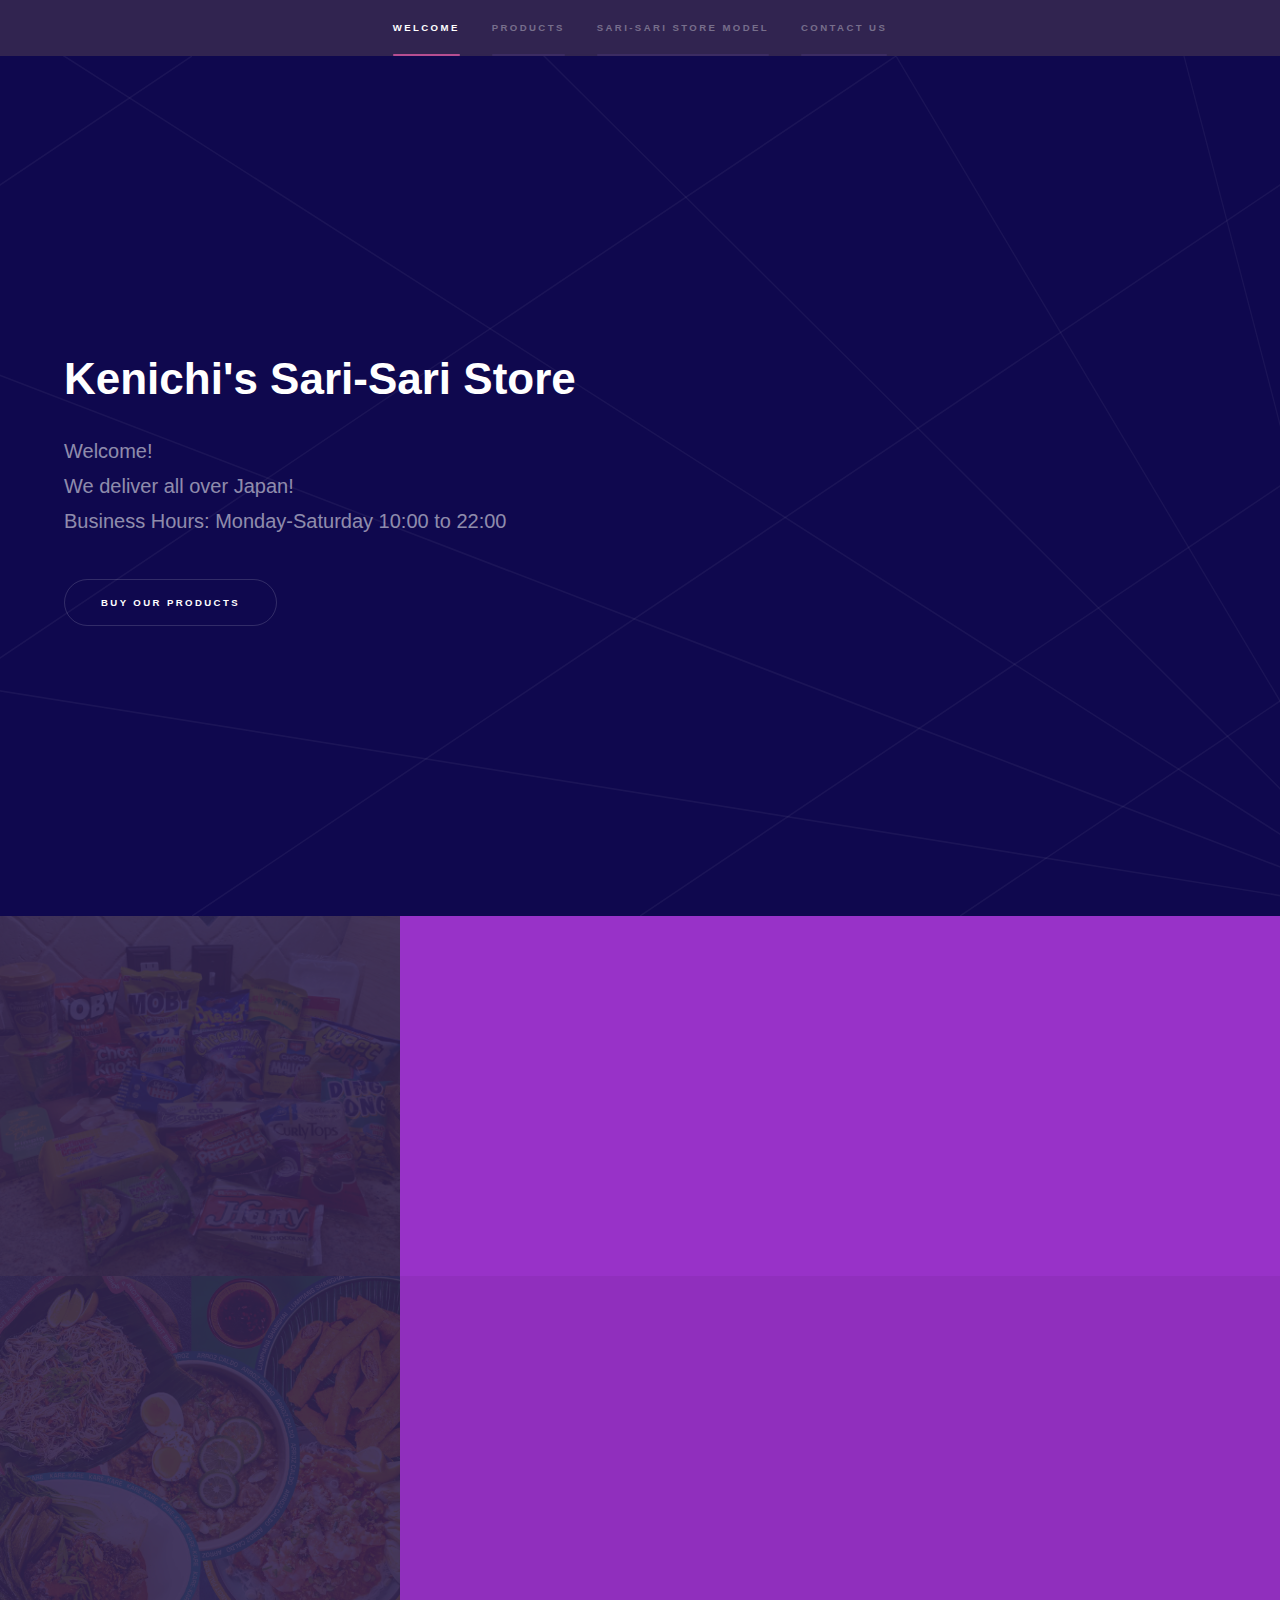
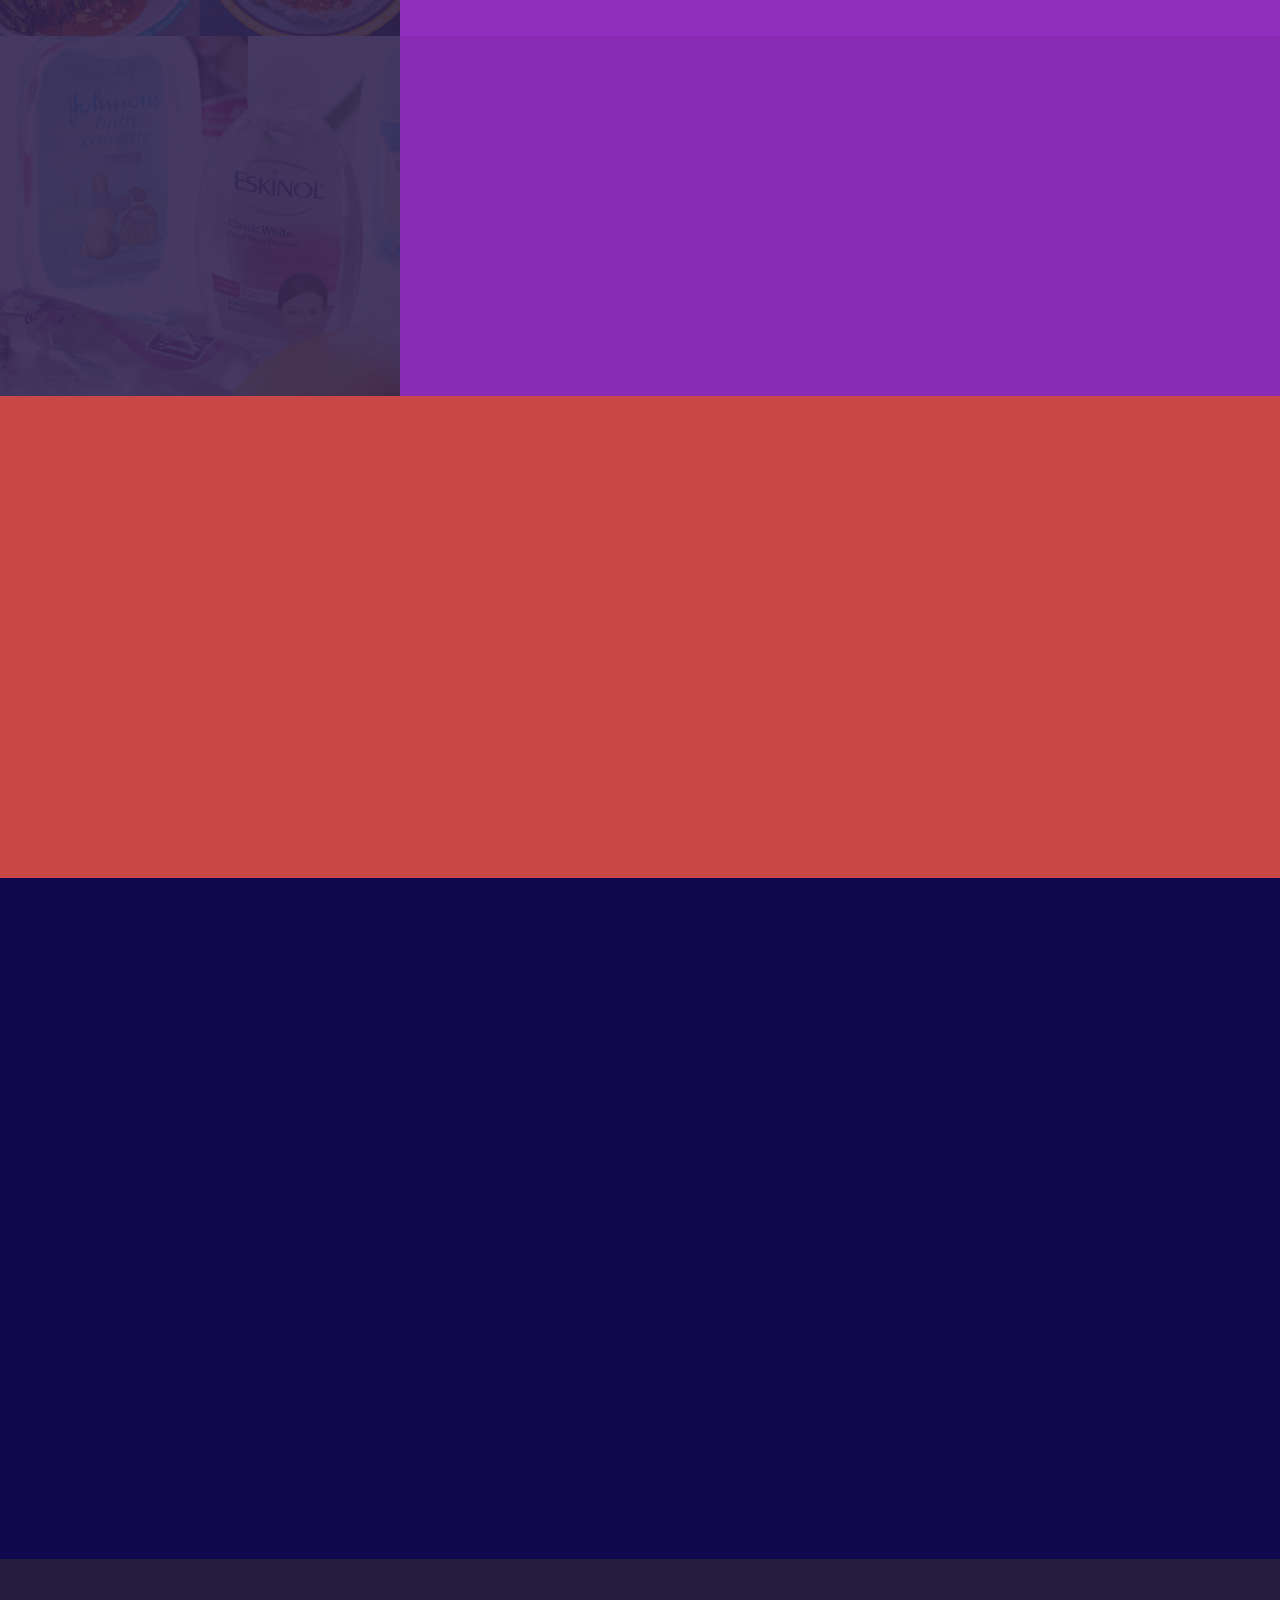
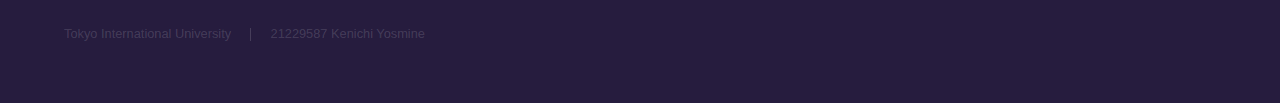
<file: index.html>
<!DOCTYPE HTML>

<html>
	<head>
		<title>Filipino Sari-Sari Store in Japan</title>
		<meta charset="utf-8" />
		<meta name="viewport" content="width=device-width, initial-scale=1, user-scalable=no" />
		<link rel="stylesheet" href="assets/css/main.css" />
		<noscript><link rel="stylesheet" href="assets/css/noscript.css" /></noscript>
	</head>
	<body class="is-preload">

		
			<section id="sidebar">
				<div class="inner">
					<nav>
						<ul>
							<li><a href="#intro">Welcome</a></li>
							<li><a href="#one">Products</a></li>
							<li><a href="#two">Sari-Sari Store Model</a></li>
							<li><a href="#three">Contact Us</a></li>
						</ul>
					</nav>
				</div>
			</section>

		
			<div id="wrapper">

				
					<section id="intro" class="wrapper style1 fullscreen fade-up">
						<div class="inner">
							<h1> Kenichi's Sari-Sari Store</h1>
							<p>Welcome! <br />
								
								We deliver all over Japan! <br /> 
								Business Hours: Monday-Saturday 10:00 to 22:00

							    </p>
							<ul class="actions">
								<li><a href="#one" class="button scrolly">Buy our Products</a></li>
							
							</ul>
						</div>
					</section>

				
					<section id="one" class="wrapper style2 spotlights">
						<section>
							<a href="#" class="image"><img src="images/snacks.jpg" alt="" data-position="center center" /></a>
							<div class="content">
								<div class="inner">
									<h2>Filipino Snacks</h2>
									<p>Temporarily out of stock.</p>
									<ul class="actions">
										<li><a href="Filipino Snacks.html" class="button">Order Now!</a></li>
									</ul>
								</div>
							</div>
						</section>
						<section>
							<a href="#" class="image"><img src="images/delicacies.jpg" alt="" data-position="top center" /></a>
							<div class="content">
								<div class="inner">
									<h2>Filipino Delicacies</h2>
									<p>Temporarily out of stock.</p>
									<ul class="actions">
										<li><a href="Filipino Delicacies.html" class="button">Order Now!</a></li>
									</ul>
								</div>
							</div>
						</section>
						<section>
							<a href="#" class="image"><img src="images/beauty.jpg" alt="" data-position="25% 25%" /></a>
							<div class="content">
								<div class="inner">
									<h2>Filipino Beauty Products</h2>
									<p>Temporarily out of stock.</p>
									<ul class="actions">
										<li><a href="Filipino Beauty Products.html" class="button">Order Now!</a></li>
									</ul>
								</div>
							</div>
						</section>
					</section>

				
					<section id="two" class="wrapper style3 fade-up">
						<div class="inner">
							<h2>History of Sari-Sari Stores</h2>
							<p><span class="image left"><img src="images/sari-sari store.jpg" alt="" /></span><p style="color:white">A sari-sari store, anglicized as neighborhood sundry store, is a convenience store found in the Philippines. The word sari-sari is Tagalog meaning "variety" or "sudry". Such stores occupy an important economic and social location in a Filipino community and are ubiquitous in neighborhoods and along streets. Sari-sari stores tend to be family-run and privately owned operating within the shopkeeper's residence. Commodities are displayed in a large screen-covered or metal-barred window in front of the shop. Candies in recycled jars, canned goods and cigarettes are displayed while cooking oil, salt and sugar are stored at the back of the shop. Prepaid mobile phone credits are provided. The sari-sari store operates with a small revolving fund, and it generally does not offer perishable goods requiring refrigeration. The few that do have refrigerators carry soft drinks, beers, and bottled water.</p>
					</section>

				
					<section id="three" class="wrapper style1 fade-up">
						<div class="inner">
							<h2>Get in touch</h2>
							<p>If you have any inquiries or requests please contact us using the contact information given below.</p>
							<div class="split style1">
								<section>
									<form method="post" action="#">
										<div class="fields">
											<div class="field half">
												<label for="name">Name</label>
												<input type="text" name="name" id="name" />
											</div>
											<div class="field half">
												<label for="email">Email</label>
												<input type="text" name="email" id="email" />
											</div>
											<div class="field">
												<label for="message">Message</label>
												<textarea name="message" id="message" rows="5"></textarea>
											</div>
										</div>
										<ul class="actions">
											<li><a href="" class="button submit">Send Message</a></li>
										</ul>
									</form>
								</section>
								<section>
									<ul class="contact">
										<li>
											<h3>Address</h3>
											<span>350-1953 Fujimi 2-2-2 <br />
											Sayama, Saitama <br />
											Japan</span>
										</li>
										<li>
											<h3>Email</h3>
											<a href="#">kenichibiz@aol.com</a>
										</li>
										<li>
											<h3>Phone</h3>
											<span>(042) 033-0000</span>
										</li>
										<li>
											<h3>Socials</h3>
											<ul class="icons">
												<li>Twitter - @KStore<br />
												Facebook - KStore<br />
												Instagram - @KStore</ii>
											</ul>
										</li>
									</ul>
								</section>
							</div>
						</div>
					</section>

			</div>
			<div id="flagWrapper">
				<div id="blue"></div>
				<div id="red"></div>
				<div id="white"></div>
				<span id="sun"></span>
				<span class="star-1"></span>
				<span class="star-2"></span>
				<span class="star-3"></span>
			  </div>
		
		<footer id="footer" class="wrapper alt">
			<div class="inner">
				<ul class="menu">
					<li>Tokyo International University</li><li>21229587 Kenichi Yosmine</a></li>
				</ul>
			</div>
		</footer>

		
			<script src="assets/js/jquery.min.js"></script>
			<script src="assets/js/jquery.scrollex.min.js"></script>
			<script src="assets/js/jquery.scrolly.min.js"></script>
			<script src="assets/js/browser.min.js"></script>
			<script src="assets/js/breakpoints.min.js"></script>
			<script src="assets/js/util.js"></script>
			<script src="assets/js/main.js"></script>

	</body>
</html>
</file>
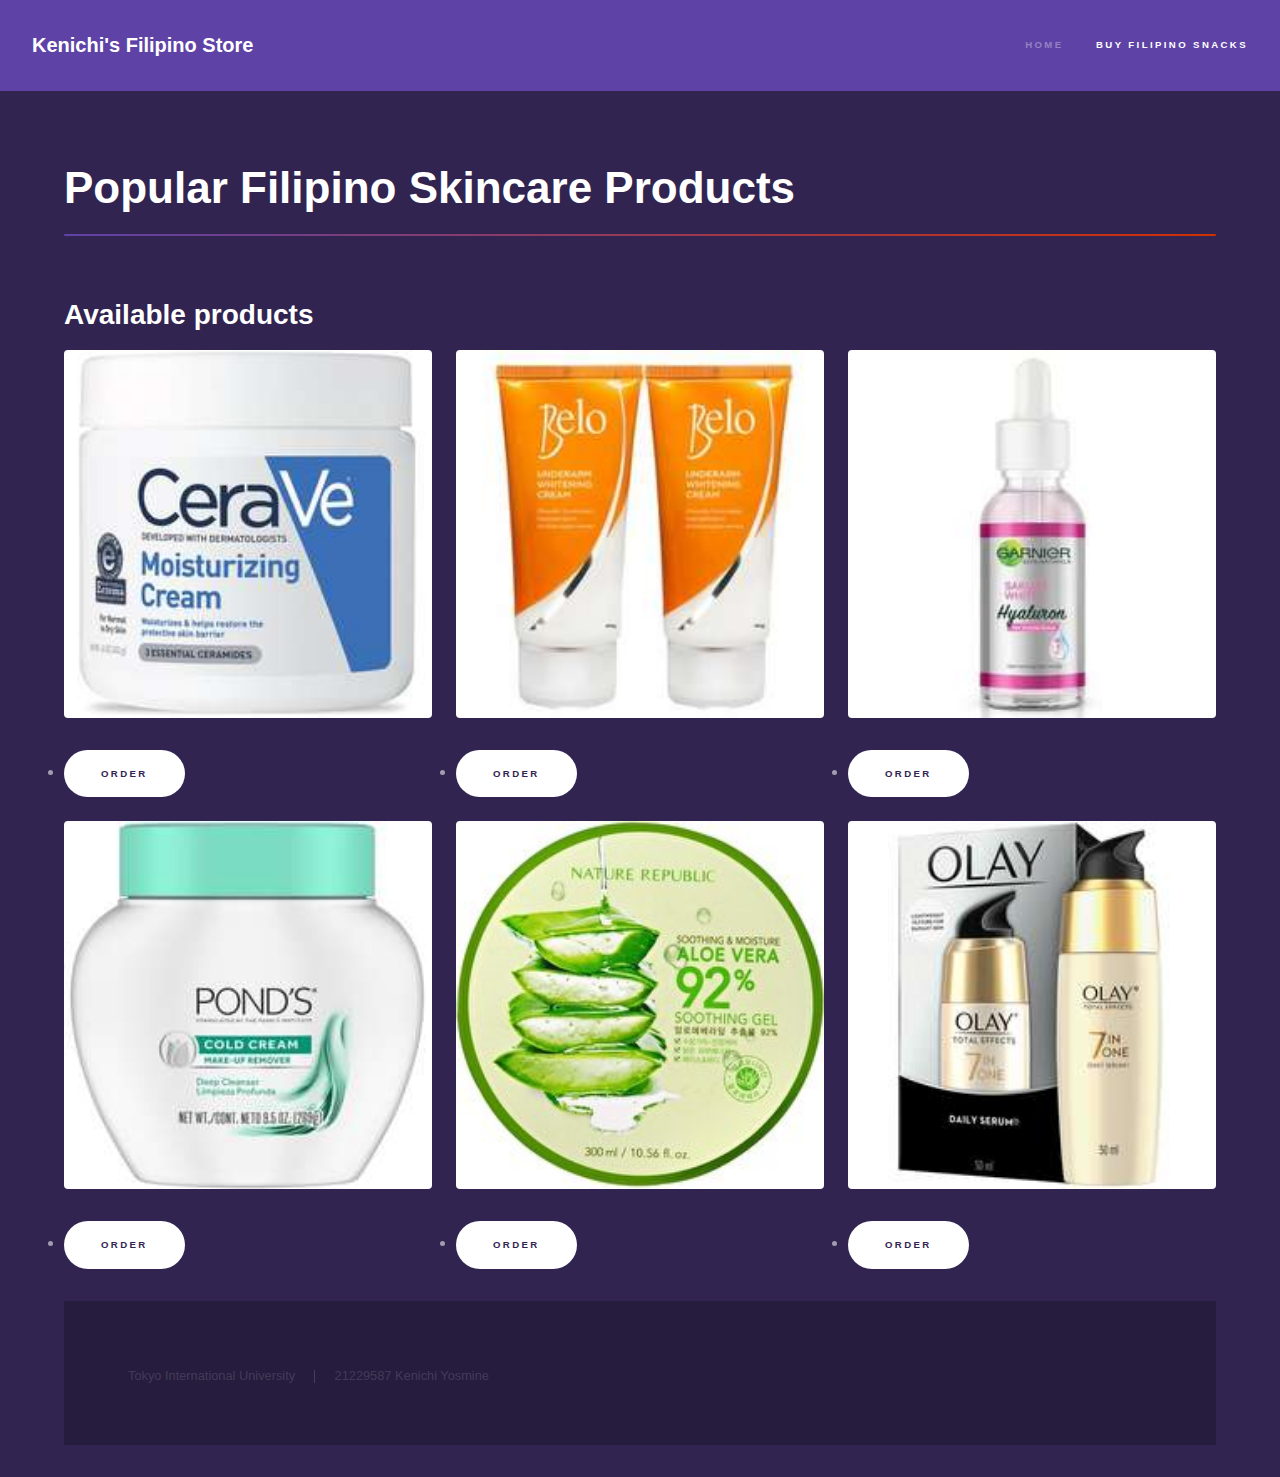
<file: Filipino Beauty Products.html>
<!DOCTYPE HTML>

<html>
	<head>
		<title>Beauty Products - Order</title>
		<meta charset="utf-8" />
		<meta name="viewport" content="width=device-width, initial-scale=1, user-scalable=no" />
		<link rel="stylesheet" href="assets/css/main.css" />
		<noscript><link rel="stylesheet" href="assets/css/noscript.css" /></noscript>
	</head>
	<body class="is-preload">

		
			<header id="header">
				<a href="index.html" class="title">Kenichi's Filipino Store</a>
				<nav>
					<ul>
						<li><a href="index.html">Home</a></li>
						<li><a href="Filipino Snacks.html" class="active">Buy Filipino Snacks</a></li>
						
					</ul>
				</nav>
			</header>

		
			<div id="wrapper">

				
					<section id="main" class="wrapper">
						<div class="inner">
							<h1 class="major">Popular Filipino Skincare Products</h1>
							

			
			<section>
				<h2>Available products</h2>
				
				<div class="box alt">
					<div class="row gtr-uniform">
					
						<div class="col-4"><span class="image fit"><img src="images/skincare1.jpg" alt="" /></span><li>
							<a href="Error.html" class="button primary">Order</a></li></div>
						
						<div class="col-4"><span class="image fit"><img src="images/skincare2.jpg" alt="" /></span><li>
							<a href="Error.html" class="button primary">Order</a></li></div>
						
						<div class="col-4"><span class="image fit"><img src="images/skincare3.jpg" alt="" /></span><li>
							<a href="Error.html" class="button primary">Order</a></li></div>
					
					
						<div class="col-4"><span class="image fit"><img src="images/skincare4.jpg" alt="" /></span>
							<li><ii>
							<a href="Error.html" class="button primary">Order</a></li></div>
						
					
						<div class="col-4"><span class="image fit"><img src="images/skincare5.jpg" alt="" /></span><li>
							<a href="Error.html" class="button primary">Order</a></li></div>
						
						<div class="col-4"><span class="image fit"><img src="images/skincare6.jpg" alt="" /></span><li>
							<a href="Error.html" class="button primary">Order</a></li></div>
						
						
					</div>
				</div>

		
			<footer id="footer" class="wrapper alt">
				<div class="inner">
					<ul class="menu">
						<li>Tokyo International University</li><li>21229587 Kenichi Yosmine</a></li>
					</ul>
				</div>
			</footer>

		
			<script src="assets/js/jquery.min.js"></script>
			<script src="assets/js/jquery.scrollex.min.js"></script>
			<script src="assets/js/jquery.scrolly.min.js"></script>
			<script src="assets/js/browser.min.js"></script>
			<script src="assets/js/breakpoints.min.js"></script>
			<script src="assets/js/util.js"></script>
			<script src="assets/js/main.js"></script>

	</body>
</html>
</file>
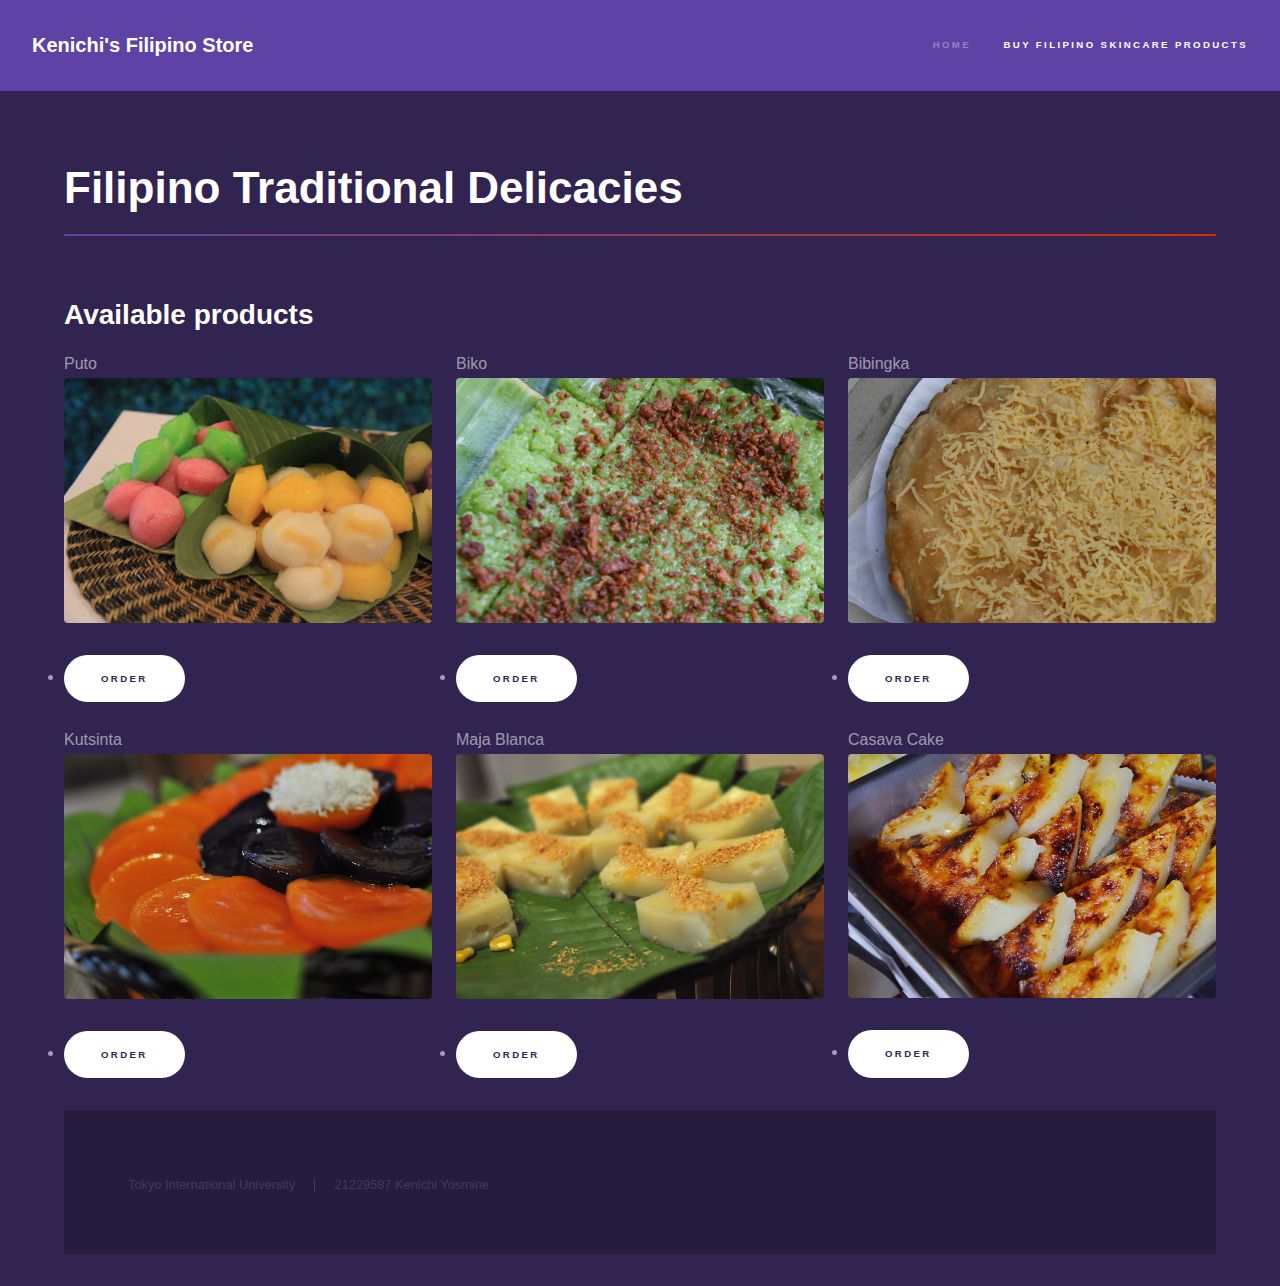
<file: Filipino Delicacies.html>
<!DOCTYPE HTML>

<html>
	<head>
		<title>Delicacies - Order</title>
		<meta charset="utf-8" />
		<meta name="viewport" content="width=device-width, initial-scale=1, user-scalable=no" />
		<link rel="stylesheet" href="assets/css/main.css" />
		<noscript><link rel="stylesheet" href="assets/css/noscript.css" /></noscript>
	</head>
	<body class="is-preload">

		
			<header id="header">
				<a href="index.html" class="title">Kenichi's Filipino Store</a>
				<nav>
					<ul>
						<li><a href="index.html">Home</a></li>
						<li><a href="Filipino Beauty Products.html" class="active">Buy Filipino Skincare Products</a></li>
						
					</ul>
				</nav>
			</header>

		
			<div id="wrapper">

				
					<section id="main" class="wrapper">
						<div class="inner">
							<h1 class="major">Filipino Traditional Delicacies</h1>
							<h2>Available products</h2>
				
				<div class="box alt">
					<div class="row gtr-uniform">
					
						<div class="col-4"><span class="image fit">
							<ii>Puto</ii><img src="images/puto.jpg" alt="" /></span><li><a href="Error.html" class="button primary">Order</a></li></div>
						
						<div class="col-4"><span class="image fit">
							<ii>Biko</ii><img src="images/biko.jpg" alt="" /></span><li><a href="Error.html" class="button primary">Order</a></li></div>
						
						<div class="col-4"><span class="image fit">
							<ii>Bibingka</ii><img src="images/bibinka.jpg" alt="" /></span><li><a href="Error.html" class="button primary">Order</a></li></div>
					
					
						<div class="col-4"><span class="image fit">
							<ii>Kutsinta</ii><img src="images/kutsinta.jpeg" alt="" /></span><li><a href="Error.html" class="button primary">Order</a></li></div>
						
					
						<div class="col-4"><span class="image fit">
							<ii>Maja Blanca</ii><img src="images/maja blanca.jpeg" alt="" /></span><li><a href="Error.html" class="button primary">Order</a></li></div>
						
						<div class="col-4"><span class="image fit">
							<ii>Casava Cake</ii><img src="images/casava cake.jpeg" alt="" /></span><li><a href="Error.html" class="button primary">Order</a></li></div>
						
						
					</div>
				</div>

		
		<footer id="footer" class="wrapper alt">
			<div class="inner">
				<ul class="menu">
					<li>Tokyo International University</li><li>21229587 Kenichi Yosmine</a></li>
				</ul>
			</div>
		</footer>

		
			<script src="assets/js/jquery.min.js"></script>
			<script src="assets/js/jquery.scrollex.min.js"></script>
			<script src="assets/js/jquery.scrolly.min.js"></script>
			<script src="assets/js/browser.min.js"></script>
			<script src="assets/js/breakpoints.min.js"></script>
			<script src="assets/js/util.js"></script>
			<script src="assets/js/main.js"></script>

	</body>
</html>
</file>
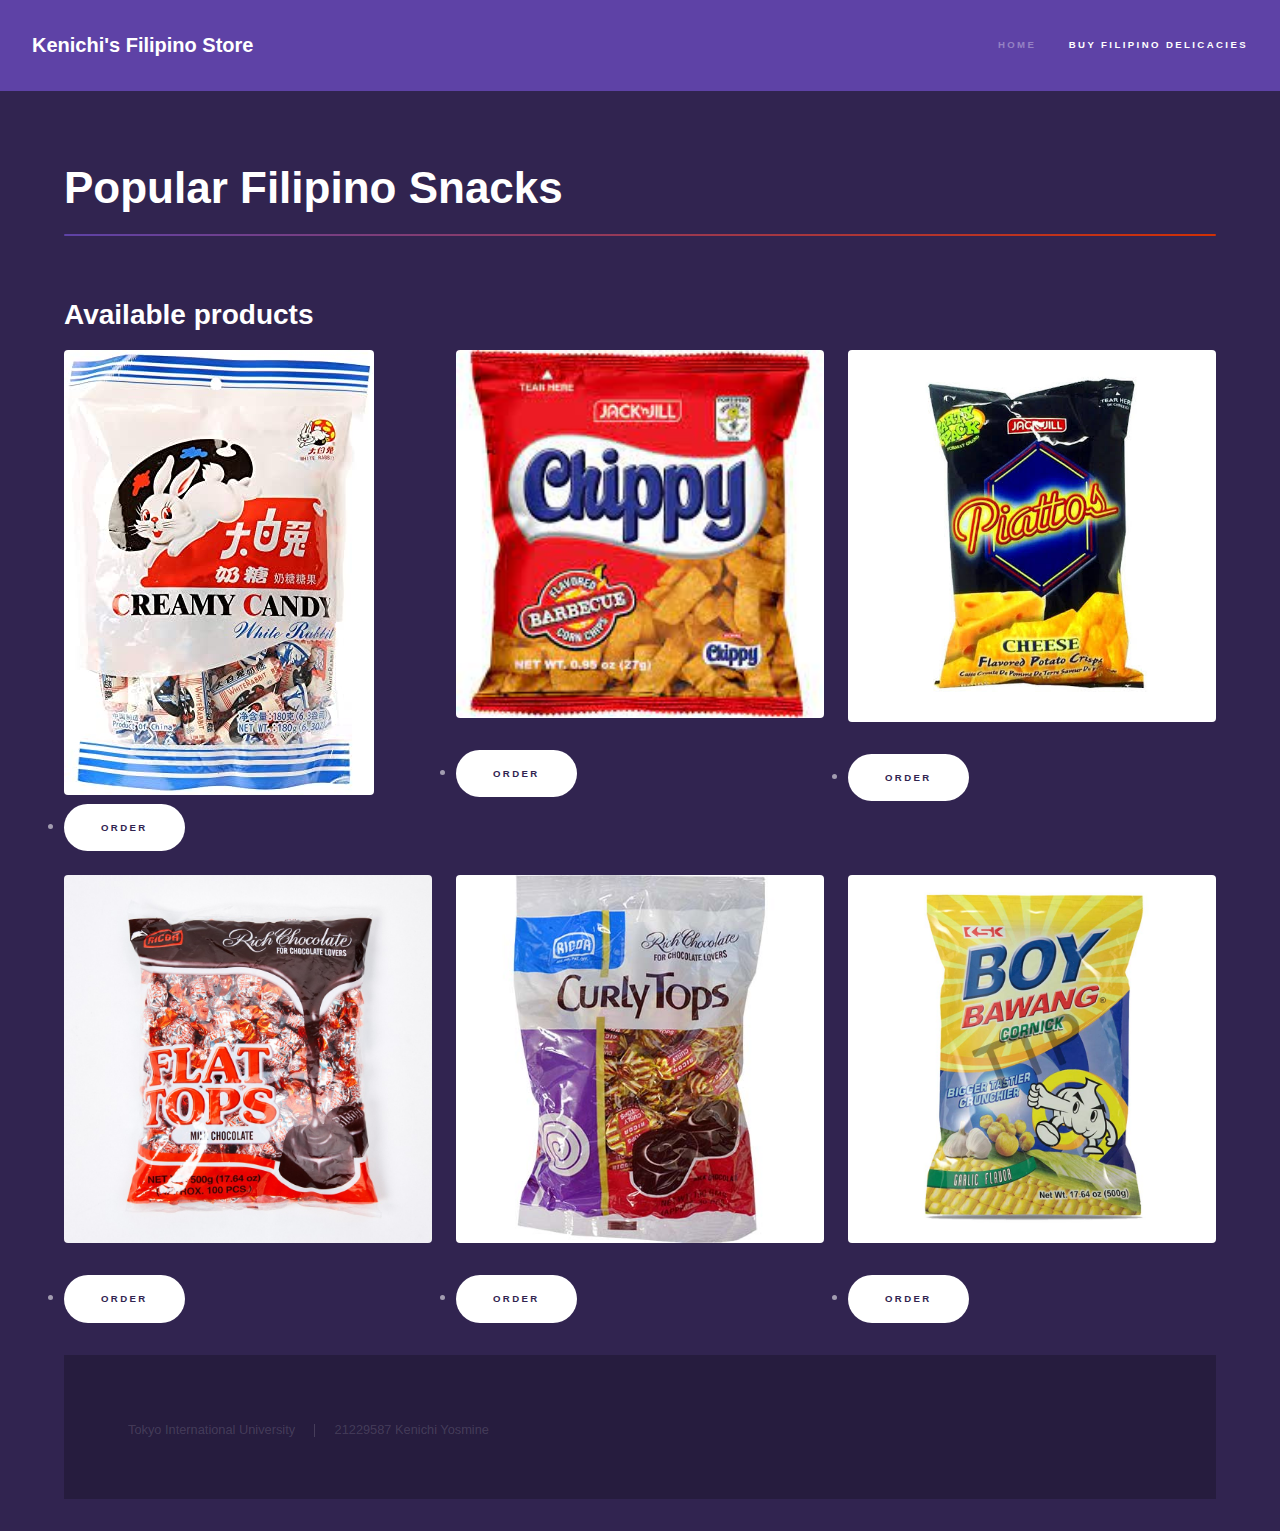
<file: Filipino Snacks.html>
<!DOCTYPE HTML>

<html>
	<head>
		<title>Filipino Snacks - Order</title>
		<meta charset="utf-8" />
		<meta name="viewport" content="width=device-width, initial-scale=1, user-scalable=no" />
		<link rel="stylesheet" href="assets/css/main.css" />
		<noscript><link rel="stylesheet" href="assets/css/noscript.css" /></noscript>
	</head>
	<body class="is-preload">

		
			<header id="header">
				<a href="index.html" class="title">Kenichi's Filipino Store</a>
				<nav>
					<ul>
						<li><a href="index.html">Home</a></li>
						<li><a href="Filipino Delicacies.html" class="active">Buy Filipino Delicacies</a></li>
						
					</ul>
				</nav>
			</header>

		
			<div id="wrapper">

				
					<section id="main" class="wrapper">
						<div class="inner">
							<h1 class="major">Popular Filipino Snacks</h1>
							

			
			<section>
				<h2>Available products</h2>
				
				<div class="box alt">
					<div class="row gtr-uniform">
					
						<div class="col-4"><span class="image user-scalable"><img src="images/white rabbit.jpg" alt="" />
						</span><li><a href="Error.html" class="button primary">Order</a></li></div>
						
						<div class="col-4"><span class="image fit"><img src="images/chippy.jpg" alt="" />
						</span><li><a href="Error.html" class="button primary">Order</a></li></div>
						
						<div class="col-4"><span class="image fit"><img src="images/piatos.jpg" alt="" />
						</span><li><a href="Error.html" class="button primary">Order</a></li></div>
					
					
						<div class="col-4"><span class="image fit"><img src="images/flat tops.jpg" alt="" />
						</span><li><a href="Error.html" class="button primary">Order</a></li></div>
						
					
						<div class="col-4"><span class="image fit"><img src="images/curlytops.jpg" alt="" />
						</span><li><a href="Error.html" class="button primary">Order</a></li></div>
						
						<div class="col-4"><span class="image fit"><img src="images/boy bawang.jpg" alt="" />
						</span><li><a href="Error.html" class="button primary">Order</a></li></div>
						
						
					</div>
				</div>

		
			<footer id="footer" class="wrapper alt">
				<div class="inner">
					<ul class="menu">
						<li>Tokyo International University</li><li>21229587 Kenichi Yosmine</a></li>
					</ul>
				</div>
			</footer>

		
			<script src="assets/js/jquery.min.js"></script>
			<script src="assets/js/jquery.scrollex.min.js"></script>
			<script src="assets/js/jquery.scrolly.min.js"></script>
			<script src="assets/js/browser.min.js"></script>
			<script src="assets/js/breakpoints.min.js"></script>
			<script src="assets/js/util.js"></script>
			<script src="assets/js/main.js"></script>

	</body>
</html>
</file>
<file: assets/css/main.css>
html, body, div, span, applet, object,
iframe, h1, h2, h3, h4, h5, h6, p, blockquote,
pre, a, abbr, acronym, address, big, cite,
code, del, dfn, em, img, ins, kbd, q, s, samp,
small, strike, strong, sub, sup, tt, var, b,
u, i, center, dl, dt, dd, ol, ul, li, fieldset,
form, label, legend, table, caption, tbody,
tfoot, thead, tr, th, td, article, aside,
canvas, details, embed, figure, figcaption,
footer, header, hgroup, menu, nav, output, ruby,
section, summary, time, mark, audio, video {
	margin: 0;
	padding: 0;
	border: 0;
	font-size: 100%;
	font: inherit;
	vertical-align: baseline;}

article, aside, details, figcaption, figure,
footer, header, hgroup, menu, nav, section {
	display: block;}

body {
	line-height: 1;
}

ol, ul {
	list-style: none;
}

blockquote, q {
	quotes: none;
}

	blockquote:before, blockquote:after, q:before, q:after {
		content: '';
		content: none;
	}

table {
	border-collapse: collapse;
	border-spacing: 0;
}

body {
	-webkit-text-size-adjust: none;
}

mark {
	background-color: transparent;
	color: inherit;
}

input::-moz-focus-inner {
	border: 0;
	padding: 0;
}

input, select, textarea {
	-moz-appearance: none;
	-webkit-appearance: none;
	-ms-appearance: none;
	appearance: none;
}

/* Basic */

	@-ms-viewport {
		width: device-width;
	}

	body {
		-ms-overflow-style: scrollbar;
	}

	@media screen and (max-width: 480px) {

		html, body {
			min-width: 320px;
		}

	}

	html {
		box-sizing: border-box;
	}

	*, *:before, *:after {
		box-sizing: inherit;
	}

	body {
		background: #312450;
	}

		body.is-preload *, body.is-preload *:before, body.is-preload *:after {
			-moz-animation: none !important;
			-webkit-animation: none !important;
			-ms-animation: none !important;
			animation: none !important;
			-moz-transition: none !important;
			-webkit-transition: none !important;
			-ms-transition: none !important;
			transition: none !important;
		}

/* Type */

	body, input, select, textarea {
		color: rgba(255, 255, 255, 0.55);
		font-family: Arial, Helvetica, sans-serif;
		font-size: 16.5pt;
		font-weight: normal;
		line-height: 1.75;
	}

		@media screen and (max-width: 1680px) {

			body, input, select, textarea {
				font-size: 13pt;
			}

		}

		@media screen and (max-width: 1280px) {

			body, input, select, textarea {
				font-size: 12pt;
			}

		}

		@media screen and (max-width: 360px) {

			body, input, select, textarea {
				font-size: 11pt;
			}

		}

	a {
		-moz-transition: color 0.2s ease, border-bottom-color 0.2s ease;
		-webkit-transition: color 0.2s ease, border-bottom-color 0.2s ease;
		-ms-transition: color 0.2s ease, border-bottom-color 0.2s ease;
		transition: color 0.2s ease, border-bottom-color 0.2s ease;
		border-bottom: dotted 1px rgba(255, 255, 255, 0.35);
		color: inherit;
		text-decoration: none;
	}

		a:hover {
			border-bottom-color: transparent;
			color: #ffffff;
		}

	strong, b {
		color: #ffffff;
		font-weight: bold;
	}

	em, i {
		font-style: italic;
	}

	p {
		margin: 0 0 2em 0;
	}

	h1, h2, h3, h4, h5, h6 {
		color: #ffffff;
		font-weight: bold;
		line-height: 1.5;
		margin: 0 0 0.5em 0;
	}

		h1 a, h2 a, h3 a, h4 a, h5 a, h6 a {
			color: inherit;
			text-decoration: none;
		}

	h1 {
		font-size: 2.75em;
	}

		h1.major {
			margin: 0 0 1.3em 0;
			position: relative;
			padding-bottom: 0.35em;
		}

			h1.major:after {
				background-image: -moz-linear-gradient(to right, #5e42a6, #f4420c);
				background-image: -webkit-linear-gradient(to right, #5e42a6, #ee7111);
				background-image: -ms-linear-gradient(to right, #5e42a6, #ea0c08);
				background-image: linear-gradient(to right, #5e42a6, #d03004);
				-moz-transition: max-width 0.2s ease;
				-webkit-transition: max-width 0.2s ease;
				-ms-transition: max-width 0.2s ease;
				transition: max-width 0.2s ease;
				border-radius: 0.2em;
				bottom: 0;
				content: '';
				height: 0.05em;
				position: absolute;
				right: 0;
				width: 100%;
			}

	h2 {
		font-size: 1.75em;
	}

	h3 {
		font-size: 1.1em;
	}

	h4 {
		font-size: 1em;
	}

	h5 {
		font-size: 0.8em;
	}

	h6 {
		font-size: 0.6em;
	}

	@media screen and (max-width: 736px) {

		h1 {
			font-size: 2em;
		}

		h2 {
			font-size: 1.25em;
		}

		h3 {
			font-size: 1em;
		}

		h4 {
			font-size: 0.8em;
		}

		h5 {
			font-size: 0.6em;
		}

		h6 {
			font-size: 0.6em;
		}

	}

	sub {
		font-size: 0.8em;
		position: relative;
		top: 0.5em;
	}

	sup {
		font-size: 0.8em;
		position: relative;
		top: -0.5em;
	}

	blockquote {
		border-left: solid 4px rgba(255, 255, 255, 0.15);
		font-style: italic;
		margin: 0 0 2em 0;
		padding: 0.5em 0 0.5em 2em;
	}

	code {
		background: rgba(255, 255, 255, 0.05);
		border-radius: 0.25em;
		border: solid 1px rgba(255, 255, 255, 0.15);
		font-family: "Courier New", monospace;
		font-size: 0.9em;
		margin: 0 0.25em;
		padding: 0.25em 0.65em;
	}

	pre {
		-webkit-overflow-scrolling: touch;
		font-family: "Courier New", monospace;
		font-size: 0.9em;
		margin: 0 0 2em 0;
	}

		pre code {
			display: block;
			line-height: 1.75em;
			padding: 1em 1.5em;
			overflow-x: auto;
		}

	hr {
		border: 0;
		border-bottom: solid 1px rgba(255, 255, 255, 0.15);
		margin: 2em 0;
	}

		hr.major {
			margin: 3em 0;
		}

	.align-left {
		text-align: left;
	}

	.align-center {
		text-align: center;
	}

	.align-right {
		text-align: right;
	}

/* Row */

	.row {
		display: flex;
		flex-wrap: wrap;
		box-sizing: border-box;
		align-items: stretch;
	}

		.row > * {
			box-sizing: border-box;
		}

		.row.gtr-uniform > * > :last-child {
			margin-bottom: 0;
		}

		.row.aln-left {
			justify-content: flex-start;
		}

		.row.aln-center {
			justify-content: center;
		}

		.row.aln-right {
			justify-content: flex-end;
		}

		.row.aln-top {
			align-items: flex-start;
		}

		.row.aln-middle {
			align-items: center;
		}

		.row.aln-bottom {
			align-items: flex-end;
		}

		.row > .imp {
			order: -1;
		}

		.row > .col-1 {
			width: 8.33333%;
		}

		.row > .off-1 {
			margin-left: 8.33333%;
		}

		.row > .col-2 {
			width: 16.66667%;
		}

		.row > .off-2 {
			margin-left: 16.66667%;
		}

		.row > .col-3 {
			width: 25%;
		}

		.row > .off-3 {
			margin-left: 25%;
		}

		.row > .col-4 {
			width: 33.33333%;
		}

		.row > .off-4 {
			margin-left: 33.33333%;
		}

		.row > .col-5 {
			width: 41.66667%;
		}

		.row > .off-5 {
			margin-left: 41.66667%;
		}

		.row > .col-6 {
			width: 50%;
		}

		.row > .off-6 {
			margin-left: 50%;
		}

		.row > .col-7 {
			width: 58.33333%;
		}

		.row > .off-7 {
			margin-left: 58.33333%;
		}

		.row > .col-8 {
			width: 66.66667%;
		}

		.row > .off-8 {
			margin-left: 66.66667%;
		}

		.row > .col-9 {
			width: 75%;
		}

		.row > .off-9 {
			margin-left: 75%;
		}

		.row > .col-10 {
			width: 83.33333%;
		}

		.row > .off-10 {
			margin-left: 83.33333%;
		}

		.row > .col-11 {
			width: 91.66667%;
		}

		.row > .off-11 {
			margin-left: 91.66667%;
		}

		.row > .col-12 {
			width: 100%;
		}

		.row > .off-12 {
			margin-left: 100%;
		}

		.row.gtr-0 {
			margin-top: 0;
			margin-left: 0em;
		}

			.row.gtr-0 > * {
				padding: 0 0 0 0em;
			}

			.row.gtr-0.gtr-uniform {
				margin-top: 0em;
			}

				.row.gtr-0.gtr-uniform > * {
					padding-top: 0em;
				}

		.row.gtr-25 {
			margin-top: 0;
			margin-left: -0.375em;
		}

			.row.gtr-25 > * {
				padding: 0 0 0 0.375em;
			}

			.row.gtr-25.gtr-uniform {
				margin-top: -0.375em;
			}

				.row.gtr-25.gtr-uniform > * {
					padding-top: 0.375em;
				}

		.row.gtr-50 {
			margin-top: 0;
			margin-left: -0.75em;
		}

			.row.gtr-50 > * {
				padding: 0 0 0 0.75em;
			}

			.row.gtr-50.gtr-uniform {
				margin-top: -0.75em;
			}

				.row.gtr-50.gtr-uniform > * {
					padding-top: 0.75em;
				}

		.row {
			margin-top: 0;
			margin-left: -1.5em;
		}

			.row > * {
				padding: 0 0 0 1.5em;
			}

			.row.gtr-uniform {
				margin-top: -1.5em;
			}

				.row.gtr-uniform > * {
					padding-top: 1.5em;
				}

		.row.gtr-150 {
			margin-top: 0;
			margin-left: -2.25em;
		}

			.row.gtr-150 > * {
				padding: 0 0 0 2.25em;
			}

			.row.gtr-150.gtr-uniform {
				margin-top: -2.25em;
			}

				.row.gtr-150.gtr-uniform > * {
					padding-top: 2.25em;
				}

		.row.gtr-200 {
			margin-top: 0;
			margin-left: -3em;
		}

			.row.gtr-200 > * {
				padding: 0 0 0 3em;
			}

			.row.gtr-200.gtr-uniform {
				margin-top: -3em;
			}

				.row.gtr-200.gtr-uniform > * {
					padding-top: 3em;
				}

		@media screen and (max-width: 1680px) {

			.row {
				display: flex;
				flex-wrap: wrap;
				box-sizing: border-box;
				align-items: stretch;
			}

				.row > * {
					box-sizing: border-box;
				}

				.row.gtr-uniform > * > :last-child {
					margin-bottom: 0;
				}

				.row.aln-left {
					justify-content: flex-start;
				}

				.row.aln-center {
					justify-content: center;
				}

				.row.aln-right {
					justify-content: flex-end;
				}

				.row.aln-top {
					align-items: flex-start;
				}

				.row.aln-middle {
					align-items: center;
				}

				.row.aln-bottom {
					align-items: flex-end;
				}

				.row > .imp-xlarge {
					order: -1;
				}

				.row > .col-1-xlarge {
					width: 8.33333%;
				}

				.row > .off-1-xlarge {
					margin-left: 8.33333%;
				}

				.row > .col-2-xlarge {
					width: 16.66667%;
				}

				.row > .off-2-xlarge {
					margin-left: 16.66667%;
				}

				.row > .col-3-xlarge {
					width: 25%;
				}

				.row > .off-3-xlarge {
					margin-left: 25%;
				}

				.row > .col-4-xlarge {
					width: 33.33333%;
				}

				.row > .off-4-xlarge {
					margin-left: 33.33333%;
				}

				.row > .col-5-xlarge {
					width: 41.66667%;
				}

				.row > .off-5-xlarge {
					margin-left: 41.66667%;
				}

				.row > .col-6-xlarge {
					width: 50%;
				}

				.row > .off-6-xlarge {
					margin-left: 50%;
				}

				.row > .col-7-xlarge {
					width: 58.33333%;
				}

				.row > .off-7-xlarge {
					margin-left: 58.33333%;
				}

				.row > .col-8-xlarge {
					width: 66.66667%;
				}

				.row > .off-8-xlarge {
					margin-left: 66.66667%;
				}

				.row > .col-9-xlarge {
					width: 75%;
				}

				.row > .off-9-xlarge {
					margin-left: 75%;
				}

				.row > .col-10-xlarge {
					width: 83.33333%;
				}

				.row > .off-10-xlarge {
					margin-left: 83.33333%;
				}

				.row > .col-11-xlarge {
					width: 91.66667%;
				}

				.row > .off-11-xlarge {
					margin-left: 91.66667%;
				}

				.row > .col-12-xlarge {
					width: 100%;
				}

				.row > .off-12-xlarge {
					margin-left: 100%;
				}

				.row.gtr-0 {
					margin-top: 0;
					margin-left: 0em;
				}

					.row.gtr-0 > * {
						padding: 0 0 0 0em;
					}

					.row.gtr-0.gtr-uniform {
						margin-top: 0em;
					}

						.row.gtr-0.gtr-uniform > * {
							padding-top: 0em;
						}

				.row.gtr-25 {
					margin-top: 0;
					margin-left: -0.375em;
				}

					.row.gtr-25 > * {
						padding: 0 0 0 0.375em;
					}

					.row.gtr-25.gtr-uniform {
						margin-top: -0.375em;
					}

						.row.gtr-25.gtr-uniform > * {
							padding-top: 0.375em;
						}

				.row.gtr-50 {
					margin-top: 0;
					margin-left: -0.75em;
				}

					.row.gtr-50 > * {
						padding: 0 0 0 0.75em;
					}

					.row.gtr-50.gtr-uniform {
						margin-top: -0.75em;
					}

						.row.gtr-50.gtr-uniform > * {
							padding-top: 0.75em;
						}

				.row {
					margin-top: 0;
					margin-left: -1.5em;
				}

					.row > * {
						padding: 0 0 0 1.5em;
					}

					.row.gtr-uniform {
						margin-top: -1.5em;
					}

						.row.gtr-uniform > * {
							padding-top: 1.5em;
						}

				.row.gtr-150 {
					margin-top: 0;
					margin-left: -2.25em;
				}

					.row.gtr-150 > * {
						padding: 0 0 0 2.25em;
					}

					.row.gtr-150.gtr-uniform {
						margin-top: -2.25em;
					}

						.row.gtr-150.gtr-uniform > * {
							padding-top: 2.25em;
						}

				.row.gtr-200 {
					margin-top: 0;
					margin-left: -3em;
				}

					.row.gtr-200 > * {
						padding: 0 0 0 3em;
					}

					.row.gtr-200.gtr-uniform {
						margin-top: -3em;
					}

						.row.gtr-200.gtr-uniform > * {
							padding-top: 3em;
						}

		}

		@media screen and (max-width: 1280px) {

			.row {
				display: flex;
				flex-wrap: wrap;
				box-sizing: border-box;
				align-items: stretch;
			}

				.row > * {
					box-sizing: border-box;
				}

				.row.gtr-uniform > * > :last-child {
					margin-bottom: 0;
				}

				.row.aln-left {
					justify-content: flex-start;
				}

				.row.aln-center {
					justify-content: center;
				}

				.row.aln-right {
					justify-content: flex-end;
				}

				.row.aln-top {
					align-items: flex-start;
				}

				.row.aln-middle {
					align-items: center;
				}

				.row.aln-bottom {
					align-items: flex-end;
				}

				.row > .imp-large {
					order: -1;
				}

				.row > .col-1-large {
					width: 8.33333%;
				}

				.row > .off-1-large {
					margin-left: 8.33333%;
				}

				.row > .col-2-large {
					width: 16.66667%;
				}

				.row > .off-2-large {
					margin-left: 16.66667%;
				}

				.row > .col-3-large {
					width: 25%;
				}

				.row > .off-3-large {
					margin-left: 25%;
				}

				.row > .col-4-large {
					width: 33.33333%;
				}

				.row > .off-4-large {
					margin-left: 33.33333%;
				}

				.row > .col-5-large {
					width: 41.66667%;
				}

				.row > .off-5-large {
					margin-left: 41.66667%;
				}

				.row > .col-6-large {
					width: 50%;
				}

				.row > .off-6-large {
					margin-left: 50%;
				}

				.row > .col-7-large {
					width: 58.33333%;
				}

				.row > .off-7-large {
					margin-left: 58.33333%;
				}

				.row > .col-8-large {
					width: 66.66667%;
				}

				.row > .off-8-large {
					margin-left: 66.66667%;
				}

				.row > .col-9-large {
					width: 75%;
				}

				.row > .off-9-large {
					margin-left: 75%;
				}

				.row > .col-10-large {
					width: 83.33333%;
				}

				.row > .off-10-large {
					margin-left: 83.33333%;
				}

				.row > .col-11-large {
					width: 91.66667%;
				}

				.row > .off-11-large {
					margin-left: 91.66667%;
				}

				.row > .col-12-large {
					width: 100%;
				}

				.row > .off-12-large {
					margin-left: 100%;
				}

				.row.gtr-0 {
					margin-top: 0;
					margin-left: 0em;
				}

					.row.gtr-0 > * {
						padding: 0 0 0 0em;
					}

					.row.gtr-0.gtr-uniform {
						margin-top: 0em;
					}

						.row.gtr-0.gtr-uniform > * {
							padding-top: 0em;
						}

				.row.gtr-25 {
					margin-top: 0;
					margin-left: -0.375em;
				}

					.row.gtr-25 > * {
						padding: 0 0 0 0.375em;
					}

					.row.gtr-25.gtr-uniform {
						margin-top: -0.375em;
					}

						.row.gtr-25.gtr-uniform > * {
							padding-top: 0.375em;
						}

				.row.gtr-50 {
					margin-top: 0;
					margin-left: -0.75em;
				}

					.row.gtr-50 > * {
						padding: 0 0 0 0.75em;
					}

					.row.gtr-50.gtr-uniform {
						margin-top: -0.75em;
					}

						.row.gtr-50.gtr-uniform > * {
							padding-top: 0.75em;
						}

				.row {
					margin-top: 0;
					margin-left: -1.5em;
				}

					.row > * {
						padding: 0 0 0 1.5em;
					}

					.row.gtr-uniform {
						margin-top: -1.5em;
					}

						.row.gtr-uniform > * {
							padding-top: 1.5em;
						}

				.row.gtr-150 {
					margin-top: 0;
					margin-left: -2.25em;
				}

					.row.gtr-150 > * {
						padding: 0 0 0 2.25em;
					}

					.row.gtr-150.gtr-uniform {
						margin-top: -2.25em;
					}

						.row.gtr-150.gtr-uniform > * {
							padding-top: 2.25em;
						}

				.row.gtr-200 {
					margin-top: 0;
					margin-left: -3em;
				}

					.row.gtr-200 > * {
						padding: 0 0 0 3em;
					}

					.row.gtr-200.gtr-uniform {
						margin-top: -3em;
					}

						.row.gtr-200.gtr-uniform > * {
							padding-top: 3em;
						}

		}

		@media screen and (max-width: 980px) {

			.row {
				display: flex;
				flex-wrap: wrap;
				box-sizing: border-box;
				align-items: stretch;
			}

				.row > * {
					box-sizing: border-box;
				}

				.row.gtr-uniform > * > :last-child {
					margin-bottom: 0;
				}

				.row.aln-left {
					justify-content: flex-start;
				}

				.row.aln-center {
					justify-content: center;
				}

				.row.aln-right {
					justify-content: flex-end;
				}

				.row.aln-top {
					align-items: flex-start;
				}

				.row.aln-middle {
					align-items: center;
				}

				.row.aln-bottom {
					align-items: flex-end;
				}

				.row > .imp-medium {
					order: -1;
				}

				.row > .col-1-medium {
					width: 8.33333%;
				}

				.row > .off-1-medium {
					margin-left: 8.33333%;
				}

				.row > .col-2-medium {
					width: 16.66667%;
				}

				.row > .off-2-medium {
					margin-left: 16.66667%;
				}

				.row > .col-3-medium {
					width: 25%;
				}

				.row > .off-3-medium {
					margin-left: 25%;
				}

				.row > .col-4-medium {
					width: 33.33333%;
				}

				.row > .off-4-medium {
					margin-left: 33.33333%;
				}

				.row > .col-5-medium {
					width: 41.66667%;
				}

				.row > .off-5-medium {
					margin-left: 41.66667%;
				}

				.row > .col-6-medium {
					width: 50%;
				}

				.row > .off-6-medium {
					margin-left: 50%;
				}

				.row > .col-7-medium {
					width: 58.33333%;
				}

				.row > .off-7-medium {
					margin-left: 58.33333%;
				}

				.row > .col-8-medium {
					width: 66.66667%;
				}

				.row > .off-8-medium {
					margin-left: 66.66667%;
				}

				.row > .col-9-medium {
					width: 75%;
				}

				.row > .off-9-medium {
					margin-left: 75%;
				}

				.row > .col-10-medium {
					width: 83.33333%;
				}

				.row > .off-10-medium {
					margin-left: 83.33333%;
				}

				.row > .col-11-medium {
					width: 91.66667%;
				}

				.row > .off-11-medium {
					margin-left: 91.66667%;
				}

				.row > .col-12-medium {
					width: 100%;
				}

				.row > .off-12-medium {
					margin-left: 100%;
				}

				.row.gtr-0 {
					margin-top: 0;
					margin-left: 0em;
				}

					.row.gtr-0 > * {
						padding: 0 0 0 0em;
					}

					.row.gtr-0.gtr-uniform {
						margin-top: 0em;
					}

						.row.gtr-0.gtr-uniform > * {
							padding-top: 0em;
						}

				.row.gtr-25 {
					margin-top: 0;
					margin-left: -0.375em;
				}

					.row.gtr-25 > * {
						padding: 0 0 0 0.375em;
					}

					.row.gtr-25.gtr-uniform {
						margin-top: -0.375em;
					}

						.row.gtr-25.gtr-uniform > * {
							padding-top: 0.375em;
						}

				.row.gtr-50 {
					margin-top: 0;
					margin-left: -0.75em;
				}

					.row.gtr-50 > * {
						padding: 0 0 0 0.75em;
					}

					.row.gtr-50.gtr-uniform {
						margin-top: -0.75em;
					}

						.row.gtr-50.gtr-uniform > * {
							padding-top: 0.75em;
						}

				.row {
					margin-top: 0;
					margin-left: -1.5em;
				}

					.row > * {
						padding: 0 0 0 1.5em;
					}

					.row.gtr-uniform {
						margin-top: -1.5em;
					}

						.row.gtr-uniform > * {
							padding-top: 1.5em;
						}

				.row.gtr-150 {
					margin-top: 0;
					margin-left: -2.25em;
				}

					.row.gtr-150 > * {
						padding: 0 0 0 2.25em;
					}

					.row.gtr-150.gtr-uniform {
						margin-top: -2.25em;
					}

						.row.gtr-150.gtr-uniform > * {
							padding-top: 2.25em;
						}

				.row.gtr-200 {
					margin-top: 0;
					margin-left: -3em;
				}

					.row.gtr-200 > * {
						padding: 0 0 0 3em;
					}

					.row.gtr-200.gtr-uniform {
						margin-top: -3em;
					}

						.row.gtr-200.gtr-uniform > * {
							padding-top: 3em;
						}

		}

		@media screen and (max-width: 736px) {

			.row {
				display: flex;
				flex-wrap: wrap;
				box-sizing: border-box;
				align-items: stretch;
			}

				.row > * {
					box-sizing: border-box;
				}

				.row.gtr-uniform > * > :last-child {
					margin-bottom: 0;
				}

				.row.aln-left {
					justify-content: flex-start;
				}

				.row.aln-center {
					justify-content: center;
				}

				.row.aln-right {
					justify-content: flex-end;
				}

				.row.aln-top {
					align-items: flex-start;
				}

				.row.aln-middle {
					align-items: center;
				}

				.row.aln-bottom {
					align-items: flex-end;
				}

				.row > .imp-small {
					order: -1;
				}

				.row > .col-1-small {
					width: 8.33333%;
				}

				.row > .off-1-small {
					margin-left: 8.33333%;
				}

				.row > .col-2-small {
					width: 16.66667%;
				}

				.row > .off-2-small {
					margin-left: 16.66667%;
				}

				.row > .col-3-small {
					width: 25%;
				}

				.row > .off-3-small {
					margin-left: 25%;
				}

				.row > .col-4-small {
					width: 33.33333%;
				}

				.row > .off-4-small {
					margin-left: 33.33333%;
				}

				.row > .col-5-small {
					width: 41.66667%;
				}

				.row > .off-5-small {
					margin-left: 41.66667%;
				}

				.row > .col-6-small {
					width: 50%;
				}

				.row > .off-6-small {
					margin-left: 50%;
				}

				.row > .col-7-small {
					width: 58.33333%;
				}

				.row > .off-7-small {
					margin-left: 58.33333%;
				}

				.row > .col-8-small {
					width: 66.66667%;
				}

				.row > .off-8-small {
					margin-left: 66.66667%;
				}

				.row > .col-9-small {
					width: 75%;
				}

				.row > .off-9-small {
					margin-left: 75%;
				}

				.row > .col-10-small {
					width: 83.33333%;
				}

				.row > .off-10-small {
					margin-left: 83.33333%;
				}

				.row > .col-11-small {
					width: 91.66667%;
				}

				.row > .off-11-small {
					margin-left: 91.66667%;
				}

				.row > .col-12-small {
					width: 100%;
				}

				.row > .off-12-small {
					margin-left: 100%;
				}

				.row.gtr-0 {
					margin-top: 0;
					margin-left: 0em;
				}

					.row.gtr-0 > * {
						padding: 0 0 0 0em;
					}

					.row.gtr-0.gtr-uniform {
						margin-top: 0em;
					}

						.row.gtr-0.gtr-uniform > * {
							padding-top: 0em;
						}

				.row.gtr-25 {
					margin-top: 0;
					margin-left: -0.375em;
				}

					.row.gtr-25 > * {
						padding: 0 0 0 0.375em;
					}

					.row.gtr-25.gtr-uniform {
						margin-top: -0.375em;
					}

						.row.gtr-25.gtr-uniform > * {
							padding-top: 0.375em;
						}

				.row.gtr-50 {
					margin-top: 0;
					margin-left: -0.75em;
				}

					.row.gtr-50 > * {
						padding: 0 0 0 0.75em;
					}

					.row.gtr-50.gtr-uniform {
						margin-top: -0.75em;
					}

						.row.gtr-50.gtr-uniform > * {
							padding-top: 0.75em;
						}

				.row {
					margin-top: 0;
					margin-left: -1.5em;
				}

					.row > * {
						padding: 0 0 0 1.5em;
					}

					.row.gtr-uniform {
						margin-top: -1.5em;
					}

						.row.gtr-uniform > * {
							padding-top: 1.5em;
						}

				.row.gtr-150 {
					margin-top: 0;
					margin-left: -2.25em;
				}

					.row.gtr-150 > * {
						padding: 0 0 0 2.25em;
					}

					.row.gtr-150.gtr-uniform {
						margin-top: -2.25em;
					}

						.row.gtr-150.gtr-uniform > * {
							padding-top: 2.25em;
						}

				.row.gtr-200 {
					margin-top: 0;
					margin-left: -3em;
				}

					.row.gtr-200 > * {
						padding: 0 0 0 3em;
					}

					.row.gtr-200.gtr-uniform {
						margin-top: -3em;
					}

						.row.gtr-200.gtr-uniform > * {
							padding-top: 3em;
						}

		}

		@media screen and (max-width: 480px) {

			.row {
				display: flex;
				flex-wrap: wrap;
				box-sizing: border-box;
				align-items: stretch;
			}

				.row > * {
					box-sizing: border-box;
				}

				.row.gtr-uniform > * > :last-child {
					margin-bottom: 0;
				}

				.row.aln-left {
					justify-content: flex-start;
				}

				.row.aln-center {
					justify-content: center;
				}

				.row.aln-right {
					justify-content: flex-end;
				}

				.row.aln-top {
					align-items: flex-start;
				}

				.row.aln-middle {
					align-items: center;
				}

				.row.aln-bottom {
					align-items: flex-end;
				}

				.row > .imp-xsmall {
					order: -1;
				}

				.row > .col-1-xsmall {
					width: 8.33333%;
				}

				.row > .off-1-xsmall {
					margin-left: 8.33333%;
				}

				.row > .col-2-xsmall {
					width: 16.66667%;
				}

				.row > .off-2-xsmall {
					margin-left: 16.66667%;
				}

				.row > .col-3-xsmall {
					width: 25%;
				}

				.row > .off-3-xsmall {
					margin-left: 25%;
				}

				.row > .col-4-xsmall {
					width: 33.33333%;
				}

				.row > .off-4-xsmall {
					margin-left: 33.33333%;
				}

				.row > .col-5-xsmall {
					width: 41.66667%;
				}

				.row > .off-5-xsmall {
					margin-left: 41.66667%;
				}

				.row > .col-6-xsmall {
					width: 50%;
				}

				.row > .off-6-xsmall {
					margin-left: 50%;
				}

				.row > .col-7-xsmall {
					width: 58.33333%;
				}

				.row > .off-7-xsmall {
					margin-left: 58.33333%;
				}

				.row > .col-8-xsmall {
					width: 66.66667%;
				}

				.row > .off-8-xsmall {
					margin-left: 66.66667%;
				}

				.row > .col-9-xsmall {
					width: 75%;
				}

				.row > .off-9-xsmall {
					margin-left: 75%;
				}

				.row > .col-10-xsmall {
					width: 83.33333%;
				}

				.row > .off-10-xsmall {
					margin-left: 83.33333%;
				}

				.row > .col-11-xsmall {
					width: 91.66667%;
				}

				.row > .off-11-xsmall {
					margin-left: 91.66667%;
				}

				.row > .col-12-xsmall {
					width: 100%;
				}

				.row > .off-12-xsmall {
					margin-left: 100%;
				}

				.row.gtr-0 {
					margin-top: 0;
					margin-left: 0em;
				}

					.row.gtr-0 > * {
						padding: 0 0 0 0em;
					}

					.row.gtr-0.gtr-uniform {
						margin-top: 0em;
					}

						.row.gtr-0.gtr-uniform > * {
							padding-top: 0em;
						}

				.row.gtr-25 {
					margin-top: 0;
					margin-left: -0.375em;
				}

					.row.gtr-25 > * {
						padding: 0 0 0 0.375em;
					}

					.row.gtr-25.gtr-uniform {
						margin-top: -0.375em;
					}

						.row.gtr-25.gtr-uniform > * {
							padding-top: 0.375em;
						}

				.row.gtr-50 {
					margin-top: 0;
					margin-left: -0.75em;
				}

					.row.gtr-50 > * {
						padding: 0 0 0 0.75em;
					}

					.row.gtr-50.gtr-uniform {
						margin-top: -0.75em;
					}

						.row.gtr-50.gtr-uniform > * {
							padding-top: 0.75em;
						}

				.row {
					margin-top: 0;
					margin-left: -1.5em;
				}

					.row > * {
						padding: 0 0 0 1.5em;
					}

					.row.gtr-uniform {
						margin-top: -1.5em;
					}

						.row.gtr-uniform > * {
							padding-top: 1.5em;
						}

				.row.gtr-150 {
					margin-top: 0;
					margin-left: -2.25em;
				}

					.row.gtr-150 > * {
						padding: 0 0 0 2.25em;
					}

					.row.gtr-150.gtr-uniform {
						margin-top: -2.25em;
					}

						.row.gtr-150.gtr-uniform > * {
							padding-top: 2.25em;
						}

				.row.gtr-200 {
					margin-top: 0;
					margin-left: -3em;
				}

					.row.gtr-200 > * {
						padding: 0 0 0 3em;
					}

					.row.gtr-200.gtr-uniform {
						margin-top: -3em;
					}

						.row.gtr-200.gtr-uniform > * {
							padding-top: 3em;
						}

		}

/* Box */

	.box {
		border-radius: 0.25em;
		border: solid 1px rgba(255, 255, 255, 0.15);
		margin-bottom: 2em;
		padding: 1.5em;
	}

		.box > :last-child,
		.box > :last-child > :last-child,
		.box > :last-child > :last-child > :last-child {
			margin-bottom: 0;
		}

		.box.alt {
			border: 0;
			border-radius: 0;
			padding: 0;
		}

/* Button */

	input[type="submit"],
	input[type="reset"],
	input[type="button"],
	button,
	.button {
		-moz-appearance: none;
		-webkit-appearance: none;
		-ms-appearance: none;
		appearance: none;
		-moz-transition: border-color 0.2s ease;
		-webkit-transition: border-color 0.2s ease;
		-ms-transition: border-color 0.2s ease;
		transition: border-color 0.2s ease;
		background-color: transparent;
		border: solid 1px !important;
		border-color: rgba(255, 255, 255, 0.15) !important;
		border-radius: 3em;
		color: #ffffff !important;
		cursor: pointer;
		display: inline-block;
		font-size: 0.6em;
		font-weight: bold;
		height: calc(4.75em + 2px);
		letter-spacing: 0.25em;
		line-height: 4.75em;
		outline: 0;
		padding: 0 3.75em;
		position: relative;
		text-align: center;
		text-decoration: none;
		text-transform: uppercase;
		white-space: nowrap;
	}

		input[type="submit"]:after,
		input[type="reset"]:after,
		input[type="button"]:after,
		button:after,
		.button:after {
			-moz-transform: scale(0.25);
			-webkit-transform: scale(0.25);
			-ms-transform: scale(0.25);
			transform: scale(0.25);
			pointer-events: none;
			-moz-transition: opacity 0.2s ease, -moz-transform 0.2s ease;
			-webkit-transition: opacity 0.2s ease, -webkit-transform 0.2s ease;
			-ms-transition: opacity 0.2s ease, -ms-transform 0.2s ease;
			transition: opacity 0.2s ease, transform 0.2s ease;
			background: #ffffff;
			border-radius: 3em;
			content: '';
			height: 100%;
			left: 0;
			opacity: 0;
			position: absolute;
			top: 0;
			width: 100%;
		}

		input[type="submit"].icon:before,
		input[type="reset"].icon:before,
		input[type="button"].icon:before,
		button.icon:before,
		.button.icon:before {
			margin-right: 0.75em;
		}

		input[type="submit"].fit,
		input[type="reset"].fit,
		input[type="button"].fit,
		button.fit,
		.button.fit {
			width: 100%;
		}

		input[type="submit"].small,
		input[type="reset"].small,
		input[type="button"].small,
		button.small,
		.button.small {
			font-size: 0.4em;
		}

		input[type="submit"].large,
		input[type="reset"].large,
		input[type="button"].large,
		button.large,
		.button.large {
			font-size: 0.8em;
		}

		input[type="submit"].primary,
		input[type="reset"].primary,
		input[type="button"].primary,
		button.primary,
		.button.primary {
			background-color: #ffffff;
			color: #312450 !important;
		}

			input[type="submit"].primary:after,
			input[type="reset"].primary:after,
			input[type="button"].primary:after,
			button.primary:after,
			.button.primary:after {
				display: none;
			}

		input[type="submit"].disabled, input[type="submit"]:disabled,
		input[type="reset"].disabled,
		input[type="reset"]:disabled,
		input[type="button"].disabled,
		input[type="button"]:disabled,
		button.disabled,
		button:disabled,
		.button.disabled,
		.button:disabled {
			cursor: default;
			opacity: 0.5;
			pointer-events: none;
		}

		input[type="submit"]:hover,
		input[type="reset"]:hover,
		input[type="button"]:hover,
		button:hover,
		.button:hover {
			border-color: rgba(255, 255, 255, 0.55) !important;
		}

			input[type="submit"]:hover:after,
			input[type="reset"]:hover:after,
			input[type="button"]:hover:after,
			button:hover:after,
			.button:hover:after {
				opacity: 0.05;
				-moz-transform: scale(1);
				-webkit-transform: scale(1);
				-ms-transform: scale(1);
				transform: scale(1);
			}

			input[type="submit"]:hover:active,
			input[type="reset"]:hover:active,
			input[type="button"]:hover:active,
			button:hover:active,
			.button:hover:active {
				border-color: #ffffff !important;
			}

				input[type="submit"]:hover:active:after,
				input[type="reset"]:hover:active:after,
				input[type="button"]:hover:active:after,
				button:hover:active:after,
				.button:hover:active:after {
					opacity: 0.1;
				}

/* Features */

	.features {
		display: -moz-flex;
		display: -webkit-flex;
		display: -ms-flex;
		display: flex;
		-moz-flex-wrap: wrap;
		-webkit-flex-wrap: wrap;
		-ms-flex-wrap: wrap;
		flex-wrap: wrap;
		border-radius: 0.25em;
		border: solid 1px rgba(255, 255, 255, 0.15);
		background: rgba(255, 255, 255, 0.05);
		margin: 0 0 2em 0;
	}

		.features section {
			padding: 3.5em 3em 1em 7em ;
			width: 50%;
			border-top: solid 1px rgba(255, 255, 255, 0.15);
			position: relative;
		}

			.features section:nth-child(-n + 2) {
				border-top-width: 0;
			}

			.features section:nth-child(2n) {
				border-left: solid 1px rgba(255, 255, 255, 0.15);
			}

			.features section .icon {
				-moz-transition: opacity 0.5s ease, -moz-transform 0.5s ease;
				-webkit-transition: opacity 0.5s ease, -webkit-transform 0.5s ease;
				-ms-transition: opacity 0.5s ease, -ms-transform 0.5s ease;
				transition: opacity 0.5s ease, transform 0.5s ease;
				-moz-transition-delay: 1s;
				-webkit-transition-delay: 1s;
				-ms-transition-delay: 1s;
				transition-delay: 1s;
				-moz-transform: scale(1);
				-webkit-transform: scale(1);
				-ms-transform: scale(1);
				transform: scale(1);
				position: absolute;
				left: 3em;
				top: 3em;
				opacity: 1;
			}

			.features section:nth-child(1) .icon {
				-moz-transition-delay: 0.15s;
				-webkit-transition-delay: 0.15s;
				-ms-transition-delay: 0.15s;
				transition-delay: 0.15s;
			}

			.features section:nth-child(2) .icon {
				-moz-transition-delay: 0.3s;
				-webkit-transition-delay: 0.3s;
				-ms-transition-delay: 0.3s;
				transition-delay: 0.3s;
			}

			.features section:nth-child(3) .icon {
				-moz-transition-delay: 0.45s;
				-webkit-transition-delay: 0.45s;
				-ms-transition-delay: 0.45s;
				transition-delay: 0.45s;
			}

			.features section:nth-child(4) .icon {
				-moz-transition-delay: 0.6s;
				-webkit-transition-delay: 0.6s;
				-ms-transition-delay: 0.6s;
				transition-delay: 0.6s;
			}

			.features section:nth-child(5) .icon {
				-moz-transition-delay: 0.75s;
				-webkit-transition-delay: 0.75s;
				-ms-transition-delay: 0.75s;
				transition-delay: 0.75s;
			}

			.features section:nth-child(6) .icon {
				-moz-transition-delay: 0.9s;
				-webkit-transition-delay: 0.9s;
				-ms-transition-delay: 0.9s;
				transition-delay: 0.9s;
			}

			.features section:nth-child(7) .icon {
				-moz-transition-delay: 1.05s;
				-webkit-transition-delay: 1.05s;
				-ms-transition-delay: 1.05s;
				transition-delay: 1.05s;
			}

			.features section:nth-child(8) .icon {
				-moz-transition-delay: 1.2s;
				-webkit-transition-delay: 1.2s;
				-ms-transition-delay: 1.2s;
				transition-delay: 1.2s;
			}

			.features section:nth-child(9) .icon {
				-moz-transition-delay: 1.35s;
				-webkit-transition-delay: 1.35s;
				-ms-transition-delay: 1.35s;
				transition-delay: 1.35s;
			}

			.features section:nth-child(10) .icon {
				-moz-transition-delay: 1.5s;
				-webkit-transition-delay: 1.5s;
				-ms-transition-delay: 1.5s;
				transition-delay: 1.5s;
			}

			.features section:nth-child(11) .icon {
				-moz-transition-delay: 1.65s;
				-webkit-transition-delay: 1.65s;
				-ms-transition-delay: 1.65s;
				transition-delay: 1.65s;
			}

			.features section:nth-child(12) .icon {
				-moz-transition-delay: 1.8s;
				-webkit-transition-delay: 1.8s;
				-ms-transition-delay: 1.8s;
				transition-delay: 1.8s;
			}

			.features section:nth-child(13) .icon {
				-moz-transition-delay: 1.95s;
				-webkit-transition-delay: 1.95s;
				-ms-transition-delay: 1.95s;
				transition-delay: 1.95s;
			}

			.features section:nth-child(14) .icon {
				-moz-transition-delay: 2.1s;
				-webkit-transition-delay: 2.1s;
				-ms-transition-delay: 2.1s;
				transition-delay: 2.1s;
			}

			.features section:nth-child(15) .icon {
				-moz-transition-delay: 2.25s;
				-webkit-transition-delay: 2.25s;
				-ms-transition-delay: 2.25s;
				transition-delay: 2.25s;
			}

			.features section:nth-child(16) .icon {
				-moz-transition-delay: 2.4s;
				-webkit-transition-delay: 2.4s;
				-ms-transition-delay: 2.4s;
				transition-delay: 2.4s;
			}

			.features section:nth-child(17) .icon {
				-moz-transition-delay: 2.55s;
				-webkit-transition-delay: 2.55s;
				-ms-transition-delay: 2.55s;
				transition-delay: 2.55s;
			}

			.features section:nth-child(18) .icon {
				-moz-transition-delay: 2.7s;
				-webkit-transition-delay: 2.7s;
				-ms-transition-delay: 2.7s;
				transition-delay: 2.7s;
			}

			.features section:nth-child(19) .icon {
				-moz-transition-delay: 2.85s;
				-webkit-transition-delay: 2.85s;
				-ms-transition-delay: 2.85s;
				transition-delay: 2.85s;
			}

			.features section:nth-child(20) .icon {
				-moz-transition-delay: 3s;
				-webkit-transition-delay: 3s;
				-ms-transition-delay: 3s;
				transition-delay: 3s;
			}

		.features.inactive section .icon {
			-moz-transform: scale(0.5);
			-webkit-transform: scale(0.5);
			-ms-transform: scale(0.5);
			transform: scale(0.5);
			opacity: 0;
		}

		@media screen and (max-width: 980px) {

			.features {
				display: block;
			}

				.features section {
					border-top-width: 1px !important;
					border-left-width: 0 !important;
					width: 100%;
				}

					.features section:first-child {
						border-top-width: 0 !important;
					}

		}

		@media screen and (max-width: 736px) {

			.features section {
				padding: 2.5em 1.5em 0.1em 5.5em ;
			}

				.features section .icon {
					left: 1.5em;
					top: 2em;
				}

		}

		@media screen and (max-width: 480px) {

			.features section {
				padding: 2em 1.5em 0.1em 1.5em ;
			}

				.features section .icon {
					left: 0;
					position: relative;
					top: 0;
				}

		}

/* Form */

	form {
		margin: 0 0 2em 0;
	}

		form > :last-child {
			margin-bottom: 0;
		}

		form > .fields {
			display: -moz-flex;
			display: -webkit-flex;
			display: -ms-flex;
			display: flex;
			-moz-flex-wrap: wrap;
			-webkit-flex-wrap: wrap;
			-ms-flex-wrap: wrap;
			flex-wrap: wrap;
			width: calc(100% + 3em);
			margin: -1.5em 0 2em -1.5em;
		}

			form > .fields > .field {
				-moz-flex-grow: 0;
				-webkit-flex-grow: 0;
				-ms-flex-grow: 0;
				flex-grow: 0;
				-moz-flex-shrink: 0;
				-webkit-flex-shrink: 0;
				-ms-flex-shrink: 0;
				flex-shrink: 0;
				padding: 1.5em 0 0 1.5em;
				width: calc(100% - 1.5em);
			}

				form > .fields > .field.half {
					width: calc(50% - 0.75em);
				}

				form > .fields > .field.third {
					width: calc(100%/3 - 0.5em);
				}

				form > .fields > .field.quarter {
					width: calc(25% - 0.375em);
				}

		@media screen and (max-width: 480px) {

			form > .fields {
				width: calc(100% + 3em);
				margin: -1.5em 0 2em -1.5em;
			}

				form > .fields > .field {
					padding: 1.5em 0 0 1.5em;
					width: calc(100% - 1.5em);
				}

					form > .fields > .field.half {
						width: calc(100% - 1.5em);
					}

					form > .fields > .field.third {
						width: calc(100% - 1.5em);
					}

					form > .fields > .field.quarter {
						width: calc(100% - 1.5em);
					}

		}

	label {
		color: #ffffff;
		font-weight: bold;
		line-height: 1.5;
		margin: 0 0 0.7em 0;
		display: block;
		font-size: 1.1em;
	}

	input[type="text"],
	input[type="password"],
	input[type="email"],
	input[type="tel"],
	select,
	textarea {
		-moz-appearance: none;
		-webkit-appearance: none;
		-ms-appearance: none;
		appearance: none;
		background: rgba(255, 255, 255, 0.05);
		border-radius: 0.25em;
		border: none;
		border: solid 1px rgba(255, 255, 255, 0.15);
		color: inherit;
		display: block;
		outline: 0;
		padding: 0 1em;
		text-decoration: none;
		width: 100%;
	}

		input[type="text"]:invalid,
		input[type="password"]:invalid,
		input[type="email"]:invalid,
		input[type="tel"]:invalid,
		select:invalid,
		textarea:invalid {
			box-shadow: none;
		}

		input[type="text"]:focus,
		input[type="password"]:focus,
		input[type="email"]:focus,
		input[type="tel"]:focus,
		select:focus,
		textarea:focus {
			border-color: #ffffff;
			box-shadow: 0 0 0 1px #ffffff;
		}

	select {
		background-image: url("data:image/svg+xml;charset=utf8,%3Csvg xmlns='http://www.w3.org/2000/svg' width='40' height='40' preserveAspectRatio='none' viewBox='0 0 40 40'%3E%3Cpath d='M9.4,12.3l10.4,10.4l10.4-10.4c0.2-0.2,0.5-0.4,0.9-0.4c0.3,0,0.6,0.1,0.9,0.4l3.3,3.3c0.2,0.2,0.4,0.5,0.4,0.9 c0,0.4-0.1,0.6-0.4,0.9L20.7,31.9c-0.2,0.2-0.5,0.4-0.9,0.4c-0.3,0-0.6-0.1-0.9-0.4L4.3,17.3c-0.2-0.2-0.4-0.5-0.4-0.9 c0-0.4,0.1-0.6,0.4-0.9l3.3-3.3c0.2-0.2,0.5-0.4,0.9-0.4S9.1,12.1,9.4,12.3z' fill='rgba(255, 255, 255, 0.15)' /%3E%3C/svg%3E");
		background-size: 1.25rem;
		background-repeat: no-repeat;
		background-position: calc(100% - 1rem) center;
		height: 2.75em;
		padding-right: 2.75em;
		text-overflow: ellipsis;
	}

		select option {
			color: #ffffff;
			background: #312450;
		}

		select:focus::-ms-value {
			background-color: transparent;
		}

		select::-ms-expand {
			display: none;
		}

	input[type="text"],
	input[type="password"],
	input[type="email"],
	select {
		height: 2.75em;
	}

	textarea {
		padding: 0.75em 1em;
	}

		body.is-ie textarea {
			min-height: 10em;
		}

	input[type="checkbox"],
	input[type="radio"] {
		-moz-appearance: none;
		-webkit-appearance: none;
		-ms-appearance: none;
		appearance: none;
		display: block;
		float: left;
		margin-right: -2em;
		opacity: 0;
		width: 1em;
		z-index: -1;
	}

		input[type="checkbox"] + label,
		input[type="radio"] + label {
			text-decoration: none;
			color: rgba(255, 255, 255, 0.55);
			cursor: pointer;
			display: inline-block;
			font-size: 1em;
			font-weight: normal;
			padding-left: 2.4em;
			padding-right: 0.75em;
			position: relative;
		}

			input[type="checkbox"] + label:before,
			input[type="radio"] + label:before {
				-moz-osx-font-smoothing: grayscale;
				-webkit-font-smoothing: antialiased;
				display: inline-block;
				font-style: normal;
				font-variant: normal;
				text-rendering: auto;
				line-height: 1;
				text-transform: none !important;
				font-family: 'Font Awesome 5 Free';
				font-weight: 900;
			}

			input[type="checkbox"] + label:before,
			input[type="radio"] + label:before {
				background: rgba(255, 255, 255, 0.05);
				border-radius: 0.25em;
				border: solid 1px rgba(255, 255, 255, 0.15);
				content: '';
				display: inline-block;
				font-size: 0.8em;
				height: 2.0625em;
				left: 0;
				line-height: 2.0625em;
				position: absolute;
				text-align: center;
				top: 0;
				width: 2.0625em;
			}

		input[type="checkbox"]:checked + label:before,
		input[type="radio"]:checked + label:before {
			background: #ffffff;
			border-color: #ffffff;
			color: #b74e91;
			content: '\f00c';
		}

		input[type="checkbox"]:focus + label:before,
		input[type="radio"]:focus + label:before {
			border-color: #ffffff;
			box-shadow: 0 0 0 1px #ffffff;
		}

	input[type="checkbox"] + label:before {
		border-radius: 0.25em;
	}

	input[type="radio"] + label:before {
		border-radius: 100%;
	}

	::-webkit-input-placeholder {
		color: rgba(255, 255, 255, 0.35) !important;
		opacity: 1.0;
	}

	:-moz-placeholder {
		color: rgba(255, 255, 255, 0.35) !important;
		opacity: 1.0;
	}

	::-moz-placeholder {
		color: rgba(255, 255, 255, 0.35) !important;
		opacity: 1.0;
	}

	:-ms-input-placeholder {
		color: rgba(255, 255, 255, 0.35) !important;
		opacity: 1.0;
	}

/* Icon */

	.icon {
		text-decoration: none;
		border-bottom: none;
		position: relative;
	}

		.icon:before {
			-moz-osx-font-smoothing: grayscale;
			-webkit-font-smoothing: antialiased;
			display: inline-block;
			font-style: normal;
			font-variant: normal;
			text-rendering: auto;
			line-height: 1;
			text-transform: none !important;
			font-family: 'Font Awesome 5 Free';
			font-weight: 400;
		}

		.icon > .label {
			display: none;
		}

		.icon:before {
			line-height: inherit;
		}

		.icon.solid:before {
			font-weight: 900;
		}

		.icon.brands:before {
			font-family: 'Font Awesome 5 Brands';
		}

		.icon.major {
			width: 2.5em;
			height: 2.5em;
			display: block;
			background: #ffffff;
			border-radius: 100%;
			color: #312450;
			text-align: center;
			line-height: 2.5em;
			margin: 0 0 1.3em 0;
		}

			.icon.major:before {
				font-size: 1.25em;
			}

				.wrapper.style1 .icon.major:before {
					color: #5e42a6;
				}

				.wrapper.style1-alt .icon.major:before {
					color: #493382;
				}

				.wrapper.style2 .icon.major:before {
					color: #5052b5;
				}

				.wrapper.style2-alt .icon.major:before {
					color: #3e4094;
				}

				.wrapper.style3 .icon.major:before {
					color: #b74e91;
				}

				.wrapper.style3-alt .icon.major:before {
					color: #953d75;
				}

/* Image */

	.image {
		border-radius: 0.25em;
		border: 0;
		display: inline-block;
		position: relative;
	}

		.image img {
			border-radius: 0.25em;
			display: block;
		}

		.image.left, .image.right {
			max-width: 40%;
		}

			.image.left img, .image.right img {
				width: 100%;
			}

		.image.left {
			float: left;
			margin: 0 1.5em 1em 0;
			top: 0.25em;
		}

		.image.right {
			float: right;
			margin: 0 0 1em 1.5em;
			top: 0.25em;
		}

		.image.fit {
			display: block;
			margin: 0 0 2em 0;
			width: 100%;
		}

			.image.fit img {
				width: 100%;
			}

		.image.main {
			display: block;
			margin: 0 0 3em 0;
			width: 100%;
		}

			.image.main img {
				width: 100%;
			}

/* List */

	ol {
		list-style: decimal;
		margin: 0 0 2em 0;
		padding-left: 1.25em;
	}

		ol li {
			padding-left: 0.25em;
		}

	ul {
		list-style: disc;
		margin: 0 0 2em 0;
		padding-left: 1em;
	}

		ul li {
			padding-left: 0.5em;
		}

		ul.alt {
			list-style: none;
			padding-left: 0;
		}

			ul.alt li {
				border-top: solid 1px rgba(255, 255, 255, 0.15);
				padding: 0.5em 0;
			}

				ul.alt li:first-child {
					border-top: 0;
					padding-top: 0;
				}

	dl {
		margin: 0 0 2em 0;
	}

		dl dt {
			display: block;
			font-weight: bold;
			margin: 0 0 1em 0;
		}

		dl dd {
			margin-left: 2em;
		}

/* Actions */

	ul.actions {
		display: -moz-flex;
		display: -webkit-flex;
		display: -ms-flex;
		display: flex;
		cursor: default;
		list-style: none;
		margin-left: -1em;
		padding-left: 0;
	}

		ul.actions li {
			padding: 0 0 0 1em;
			vertical-align: middle;
		}

		ul.actions.special {
			-moz-justify-content: center;
			-webkit-justify-content: center;
			-ms-justify-content: center;
			justify-content: center;
			width: 100%;
			margin-left: 0;
		}

			ul.actions.special li:first-child {
				padding-left: 0;
			}

		ul.actions.stacked {
			-moz-flex-direction: column;
			-webkit-flex-direction: column;
			-ms-flex-direction: column;
			flex-direction: column;
			margin-left: 0;
		}

			ul.actions.stacked li {
				padding: 1.3em 0 0 0;
			}

				ul.actions.stacked li:first-child {
					padding-top: 0;
				}

		ul.actions.fit {
			width: calc(100% + 1em);
		}

			ul.actions.fit li {
				-moz-flex-grow: 1;
				-webkit-flex-grow: 1;
				-ms-flex-grow: 1;
				flex-grow: 1;
				-moz-flex-shrink: 1;
				-webkit-flex-shrink: 1;
				-ms-flex-shrink: 1;
				flex-shrink: 1;
				width: 100%;
			}

				ul.actions.fit li > * {
					width: 100%;
				}

			ul.actions.fit.stacked {
				width: 100%;
			}

		@media screen and (max-width: 480px) {

			ul.actions:not(.fixed) {
				-moz-flex-direction: column;
				-webkit-flex-direction: column;
				-ms-flex-direction: column;
				flex-direction: column;
				margin-left: 0;
				width: 100% !important;
			}

				ul.actions:not(.fixed) li {
					-moz-flex-grow: 1;
					-webkit-flex-grow: 1;
					-ms-flex-grow: 1;
					flex-grow: 1;
					-moz-flex-shrink: 1;
					-webkit-flex-shrink: 1;
					-ms-flex-shrink: 1;
					flex-shrink: 1;
					padding: 1em 0 0 0;
					text-align: center;
					width: 100%;
				}

					ul.actions:not(.fixed) li > * {
						width: 100%;
					}

					ul.actions:not(.fixed) li:first-child {
						padding-top: 0;
					}

					ul.actions:not(.fixed) li input[type="submit"],
					ul.actions:not(.fixed) li input[type="reset"],
					ul.actions:not(.fixed) li input[type="button"],
					ul.actions:not(.fixed) li button,
					ul.actions:not(.fixed) li .button {
						width: 100%;
					}

						ul.actions:not(.fixed) li input[type="submit"].icon:before,
						ul.actions:not(.fixed) li input[type="reset"].icon:before,
						ul.actions:not(.fixed) li input[type="button"].icon:before,
						ul.actions:not(.fixed) li button.icon:before,
						ul.actions:not(.fixed) li .button.icon:before {
							margin-left: -0.5rem;
						}

		}

/* Contact */

	ul.contact {
		list-style: none;
		padding: 0;
	}

		ul.contact > li {
			padding: 0;
			margin: 1.5em 0 0 0;
		}

			ul.contact > li:first-child {
				margin-top: 0;
			}

/* Icons */

	ul.icons {
		cursor: default;
		list-style: none;
		padding-left: 0;
	}

		ul.icons li {
			display: inline-block;
			padding: 0 0.75em 0 0;
		}

			ul.icons li:last-child {
				padding-right: 0;
			}

			ul.icons li > a, ul.icons li > span {
				border: 0;
			}

				ul.icons li > a .label, ul.icons li > span .label {
					display: none;
				}

/* Menu */

	ul.menu {
		list-style: none;
		padding: 0;
	}

		ul.menu > li {
			border-left: solid 1px rgba(255, 255, 255, 0.15);
			display: inline-block;
			line-height: 1;
			margin-left: 1.5em;
			padding: 0 0 0 1.5em;
		}

			ul.menu > li:first-child {
				border-left: 0;
				margin: 0;
				padding-left: 0;
			}

		@media screen and (max-width: 480px) {

			ul.menu > li {
				border-left: 0;
				display: block;
				line-height: inherit;
				margin: 0.5em 0 0 0;
				padding-left: 0;
			}

		}

/* Section/Article */

	section.special, article.special {
		text-align: center;
	}

	header p {
		color: rgba(255, 255, 255, 0.35);
		position: relative;
		margin: 0 0 1.5em 0;
	}

	header h2 + p {
		font-size: 1.25em;
		margin-top: -1em;
		line-height: 1.5em;
	}

	header h3 + p {
		font-size: 1.1em;
		margin-top: -0.8em;
		line-height: 1.5em;
	}

	header h4 + p,
	header h5 + p,
	header h6 + p {
		font-size: 0.9em;
		margin-top: -0.6em;
		line-height: 1.5em;
	}

/* Split */

	.split {
		display: -moz-flex;
		display: -webkit-flex;
		display: -ms-flex;
		display: flex;
	}

		.split > * {
			width: calc(50% - 2.5em);
		}

		.split > :nth-child(2n - 1) {
			padding-right: 2.5em;
			border-right: solid 1px rgba(255, 255, 255, 0.15);
		}

		.split > :nth-child(2n) {
			padding-left: 2.5em;
		}

		.split.style1 > :nth-child(2n - 1) {
			width: calc(66.66666% - 2.5em);
		}

		.split.style1 > :nth-child(2n) {
			width: calc(33.33333% - 2.5em);
		}

		@media screen and (max-width: 1680px) {

			.split > * {
				width: calc(50% - 2em);
			}

			.split > :nth-child(2n - 1) {
				padding-right: 2em;
			}

			.split > :nth-child(2n) {
				padding-left: 2em;
			}

			.split.style1 > :nth-child(2n - 1) {
				width: calc(66.66666% - 2em);
			}

			.split.style1 > :nth-child(2n) {
				width: calc(33.33333% - 2em);
			}

		}

		@media screen and (max-width: 980px) {

			.split {
				display: block;
			}

				.split > * {
					border-top: solid 1px rgba(255, 255, 255, 0.15);
					margin: 4em 0 0 0;
					padding: 4em 0 0 0;
					width: 100% !important;
				}

				.split > :nth-child(2n - 1) {
					border-right: 0;
					padding-right: 0;
				}

				.split > :nth-child(2n) {
					padding-left: 0;
				}

				.split > :first-child {
					border-top: 0;
					margin-top: 0;
					padding-top: 0;
				}

		}

		@media screen and (max-width: 736px) {

			.split > * {
				margin: 3em 0 0 0;
				padding: 3em 0 0 0;
			}

		}

/* Spotlights */

	.spotlights > section {
		display: -moz-flex;
		display: -webkit-flex;
		display: -ms-flex;
		display: flex;
		-moz-flex-direction: row;
		-webkit-flex-direction: row;
		-ms-flex-direction: row;
		flex-direction: row;
		min-height: 22.5em;
	}

		body.is-ie .spotlights > section {
			min-height: 0;
		}

		.spotlights > section > .image {
			background-position: center center;
			background-size: cover;
			border-radius: 0;
			display: block;
			position: relative;
			width: 25em;
		}

			.spotlights > section > .image img {
				border-radius: 0;
				display: block;
			}

			.spotlights > section > .image:before {
				-moz-transition: opacity 1s ease;
				-webkit-transition: opacity 1s ease;
				-ms-transition: opacity 1s ease;
				transition: opacity 1s ease;
				background: rgba(49, 36, 80, 0.9);
				content: '';
				display: block;
				height: 100%;
				left: 0;
				opacity: 0;
				position: absolute;
				top: 0;
				width: 100%;
			}

		.spotlights > section > .content {
			padding: 4em 5em 2em 5em ;
			display: -moz-flex;
			display: -webkit-flex;
			display: -ms-flex;
			display: flex;
			-moz-flex-direction: column;
			-webkit-flex-direction: column;
			-ms-flex-direction: column;
			flex-direction: column;
			-moz-justify-content: center;
			-webkit-justify-content: center;
			-ms-justify-content: center;
			justify-content: center;
			width: 50em;
			-webkit-ms-flex: 1;
		}

			.spotlights > section > .content > .inner {
				-moz-transform: translateX(0) translateY(0);
				-webkit-transform: translateX(0) translateY(0);
				-ms-transform: translateX(0) translateY(0);
				transform: translateX(0) translateY(0);
				-moz-transition: opacity 1s ease, -moz-transform 1s ease;
				-webkit-transition: opacity 1s ease, -webkit-transform 1s ease;
				-ms-transition: opacity 1s ease, -ms-transform 1s ease;
				transition: opacity 1s ease, transform 1s ease;
				opacity: 1;
			}

		.spotlights > section:nth-child(2) {
			background-color: rgba(0, 0, 0, 0.05);
		}

		.spotlights > section:nth-child(3) {
			background-color: rgba(0, 0, 0, 0.1);
		}

		.spotlights > section.inactive > .image:before,
		body.is-preload .spotlights > section > .image:before {
			opacity: 1;
		}

		.spotlights > section.inactive > .content > .inner,
		body.is-preload .spotlights > section > .content > .inner {
			-moz-transform: translateX(-1em);
			-webkit-transform: translateX(-1em);
			-ms-transform: translateX(-1em);
			transform: translateX(-1em);
			opacity: 0;
		}

		@media screen and (max-width: 1680px) {

			.spotlights > section > .content {
				padding: 4em 4em 2em 4em ;
			}

		}

		@media screen and (max-width: 980px) {

			.spotlights > section {
				display: block;
			}

				.spotlights > section > .image {
					width: 100%;
					height: 50vh;
				}

				.spotlights > section > .content {
					width: 100%;
				}

				.spotlights > section.inactive > .content > .inner,
				body.is-preload .spotlights > section > .content > .inner {
					-moz-transform: translateY(1em);
					-webkit-transform: translateY(1em);
					-ms-transform: translateY(1em);
					transform: translateY(1em);
				}

		}

		@media screen and (max-width: 736px) {

			.spotlights > section > .image {
				height: 50vh;
				min-height: 15em;
			}

			.spotlights > section > .content {
				padding: 3em 2em 1em 2em ;
			}

		}

/* Table */

	.table-wrapper {
		-webkit-overflow-scrolling: touch;
		overflow-x: auto;
	}

	table {
		margin: 0 0 2em 0;
		width: 100%;
	}

		table tbody tr {
			border: solid 1px rgba(255, 255, 255, 0.15);
			border-left: 0;
			border-right: 0;
		}

			table tbody tr:nth-child(2n + 1) {
				background-color: rgba(255, 255, 255, 0.05);
			}

		table td {
			padding: 0.75em 0.75em;
		}

		table th {
			color: #ffffff;
			font-size: 1em;
			font-weight: bold;
			padding: 0 0.75em 0.75em 0.75em;
			text-align: left;
		}

		table thead {
			border-bottom: solid 2px rgba(255, 255, 255, 0.15);
		}

		table tfoot {
			border-top: solid 2px rgba(255, 255, 255, 0.15);
		}

		table.alt {
			border-collapse: separate;
		}

			table.alt tbody tr td {
				border: solid 1px rgba(255, 255, 255, 0.15);
				border-left-width: 0;
				border-top-width: 0;
			}

				table.alt tbody tr td:first-child {
					border-left-width: 1px;
				}

			table.alt tbody tr:first-child td {
				border-top-width: 1px;
			}

			table.alt thead {
				border-bottom: 0;
			}

			table.alt tfoot {
				border-top: 0;
			}

/* Wrapper */

	.wrapper {
		position: relative;
	}

		.wrapper > .inner {
			padding: 5em 5em 3em 5em ;
			max-width: 100%;
			width: 75em;
		}

			@media screen and (max-width: 1680px) {

				.wrapper > .inner {
					padding: 4em 4em 2em 4em ;
				}

			}

			@media screen and (max-width: 1280px) {

				.wrapper > .inner {
					width: 100%;
				}

			}

			@media screen and (max-width: 736px) {

				.wrapper > .inner {
					padding: 3em 2em 1em 2em ;
				}

			}

		.wrapper.alt {
			background-color: #261c3e;
		}

		.wrapper.style1 {
			background-color: #0f084e;
		}

		.wrapper.style1-alt {
			background-color: #493382;
		}

		.wrapper.style2 {
			background-color: #9832c8;
		}

		.wrapper.style2-alt {
			background-color: #3e4094;
		}

		.wrapper.style3 {
			background-color: #c94747;
		}

		.wrapper.style3-alt {
			background-color: #953d75;
		}

		.wrapper.fullscreen {
			display: -moz-flex;
			display: -webkit-flex;
			display: -ms-flex;
			display: flex;
			-moz-flex-direction: column;
			-webkit-flex-direction: column;
			-ms-flex-direction: column;
			flex-direction: column;
			-moz-justify-content: center;
			-webkit-justify-content: center;
			-ms-justify-content: center;
			justify-content: center;
			min-height: 100vh;
		}

			body.is-ie .wrapper.fullscreen {
				height: 100vh;
			}

			@media screen and (max-width: 1280px) {

				.wrapper.fullscreen {
					min-height: calc(100vh - 2.5em);
				}

					body.is-ie .wrapper.fullscreen {
						height: calc(100vh - 2.5em);
					}

			}

			@media screen and (max-width: 736px) {

				.wrapper.fullscreen {
					padding: 2em 0;
					min-height: 0;
				}

					body.is-ie .wrapper.fullscreen {
						height: auto;
					}

			}

		.wrapper.fade-up > .inner {
			-moz-transform: translateY(0);
			-webkit-transform: translateY(0);
			-ms-transform: translateY(0);
			transform: translateY(0);
			-moz-transition: opacity 1s ease, -moz-transform 1s ease;
			-webkit-transition: opacity 1s ease, -webkit-transform 1s ease;
			-ms-transition: opacity 1s ease, -ms-transform 1s ease;
			transition: opacity 1s ease, transform 1s ease;
			opacity: 1.0;
		}

		.wrapper.fade-up.inactive > .inner,
		body.is-preload .wrapper.fade-up > .inner {
			opacity: 0;
			-moz-transform: translateY(1em);
			-webkit-transform: translateY(1em);
			-ms-transform: translateY(1em);
			transform: translateY(1em);
		}

		.wrapper.fade-down > .inner {
			-moz-transform: translateY(0);
			-webkit-transform: translateY(0);
			-ms-transform: translateY(0);
			transform: translateY(0);
			-moz-transition: opacity 1s ease, -moz-transform 1s ease;
			-webkit-transition: opacity 1s ease, -webkit-transform 1s ease;
			-ms-transition: opacity 1s ease, -ms-transform 1s ease;
			transition: opacity 1s ease, transform 1s ease;
			opacity: 1.0;
		}

		.wrapper.fade-down.inactive > .inner,
		body.is-preload .wrapper.fade-down > .inner {
			opacity: 0;
			-moz-transform: translateY(-1em);
			-webkit-transform: translateY(-1em);
			-ms-transform: translateY(-1em);
			transform: translateY(-1em);
		}

		.wrapper.fade > .inner {
			-moz-transition: opacity 1s ease;
			-webkit-transition: opacity 1s ease;
			-ms-transition: opacity 1s ease;
			transition: opacity 1s ease;
			opacity: 1.0;
		}

		.wrapper.fade.inactive > .inner,
		body.is-preload .wrapper.fade > .inner {
			opacity: 0;
		}

/* Header */

	#header {
		display: -moz-flex;
		display: -webkit-flex;
		display: -ms-flex;
		display: flex;
		background-color: #5e42a6;
		cursor: default;
		padding: 1.75em 2em;
	}

		#header > .title {
			border: 0;
			color: #ffffff;
			display: block;
			font-size: 1.25em;
			font-weight: bold;
		}

		#header > nav {
			-moz-flex: 1;
			-webkit-flex: 1;
			-ms-flex: 1;
			flex: 1;
			text-align: right;
		}

			#header > nav > ul {
				margin: 0;
				padding: 0;
			}

				#header > nav > ul > li {
					display: inline-block;
					margin-left: 1.75em;
					padding: 0;
					vertical-align: middle;
				}

					#header > nav > ul > li:first-child {
						margin-left: 0;
					}

					#header > nav > ul > li a {
						border: 0;
						color: rgba(255, 255, 255, 0.35);
						display: inline-block;
						font-size: 0.6em;
						font-weight: bold;
						letter-spacing: 0.25em;
						text-transform: uppercase;
					}

						#header > nav > ul > li a:hover {
							color: rgba(255, 255, 255, 0.55);
						}

						#header > nav > ul > li a.active {
							color: #ffffff;
						}

		@media screen and (max-width: 736px) {

			#header {
				padding: 1em 2em;
			}

		}

		@media screen and (max-width: 480px) {

			#header {
				display: block;
				padding: 0 2em;
				text-align: left;
			}

				#header .title {
					font-size: 1.25em;
					padding: 1em 0;
				}

				#header > nav {
					border-top: solid 1px rgba(255, 255, 255, 0.15);
					text-align: inherit;
				}

					#header > nav > ul > li {
						margin-left: 1.5em;
					}

						#header > nav > ul > li a {
							height: 6em;
							line-height: 6em;
						}

		}

/* Wrapper (main) */

	#sidebar + #wrapper {
		margin-left: 18em;
	}

		@media screen and (max-width: 1280px) {

			#sidebar + #wrapper {
				margin-left: 0;
				padding-top: 3.5em;
			}

		}

		@media screen and (max-width: 736px) {

			#sidebar + #wrapper {
				padding-top: 0;
			}

		}

	#header + #wrapper > .wrapper > .inner {
		margin: 0 auto;
	}

/* Footer */

	#sidebar + #wrapper + #footer {
		margin-left: 18em;
	}

		@media screen and (max-width: 1280px) {

			#sidebar + #wrapper + #footer {
				margin-left: 0;
			}

		}

	#footer > .inner a {
		border-bottom-color: rgba(255, 255, 255, 0.15);
	}

		#footer > .inner a:hover {
			border-bottom-color: transparent;
		}

	#footer > .inner .menu {
		font-size: 0.8em;
		color: rgba(255, 255, 255, 0.15);
	}

	#header + #wrapper + #footer > .inner {
		margin: 0 auto;
	}

/* Sidebar */

	#sidebar {
		padding: 2.5em 2.5em 0.5em 2.5em ;
		background: #312450;
		cursor: default;
		height: 100vh;
		left: 0;
		overflow-x: hidden;
		overflow-y: auto;
		position: fixed;
		text-align: right;
		top: 0;
		width: 18em;
		z-index: 10000;
	}

		#sidebar > .inner {
			display: -moz-flex;
			display: -webkit-flex;
			display: -ms-flex;
			display: flex;
			-moz-flex-direction: column;
			-webkit-flex-direction: column;
			-ms-flex-direction: column;
			flex-direction: column;
			-moz-justify-content: center;
			-webkit-justify-content: center;
			-ms-justify-content: center;
			justify-content: center;
			-moz-transform: translateY(0);
			-webkit-transform: translateY(0);
			-ms-transform: translateY(0);
			transform: translateY(0);
			-moz-transition: opacity 1s ease;
			-webkit-transition: opacity 1s ease;
			-ms-transition: opacity 1s ease;
			transition: opacity 1s ease;
			min-height: 100%;
			opacity: 1;
			width: 100%;
		}

			body.is-ie #sidebar > .inner {
				height: 100%;
			}

		#sidebar nav > ul {
			list-style: none;
			padding: 0;
		}

			#sidebar nav > ul > li {
				-moz-transform: translateY(0);
				-webkit-transform: translateY(0);
				-ms-transform: translateY(0);
				transform: translateY(0);
				-moz-transition: opacity 0.15s ease, -moz-transform 0.75s ease;
				-webkit-transition: opacity 0.15s ease, -webkit-transform 0.75s ease;
				-ms-transition: opacity 0.15s ease, -ms-transform 0.75s ease;
				transition: opacity 0.15s ease, transform 0.75s ease;
				margin: 1.5em 0 0 0;
				opacity: 1;
				padding: 0;
				position: relative;
			}

				#sidebar nav > ul > li:first-child {
					margin: 0;
				}

				#sidebar nav > ul > li:nth-child(1) {
					-moz-transition-delay: 0.45s;
					-webkit-transition-delay: 0.45s;
					-ms-transition-delay: 0.45s;
					transition-delay: 0.45s;
				}

				#sidebar nav > ul > li:nth-child(2) {
					-moz-transition-delay: 0.65s;
					-webkit-transition-delay: 0.65s;
					-ms-transition-delay: 0.65s;
					transition-delay: 0.65s;
				}

				#sidebar nav > ul > li:nth-child(3) {
					-moz-transition-delay: 0.85s;
					-webkit-transition-delay: 0.85s;
					-ms-transition-delay: 0.85s;
					transition-delay: 0.85s;
				}

				#sidebar nav > ul > li:nth-child(4) {
					-moz-transition-delay: 1.05s;
					-webkit-transition-delay: 1.05s;
					-ms-transition-delay: 1.05s;
					transition-delay: 1.05s;
				}

				#sidebar nav > ul > li:nth-child(5) {
					-moz-transition-delay: 1.25s;
					-webkit-transition-delay: 1.25s;
					-ms-transition-delay: 1.25s;
					transition-delay: 1.25s;
				}

				#sidebar nav > ul > li:nth-child(6) {
					-moz-transition-delay: 1.45s;
					-webkit-transition-delay: 1.45s;
					-ms-transition-delay: 1.45s;
					transition-delay: 1.45s;
				}

				#sidebar nav > ul > li:nth-child(7) {
					-moz-transition-delay: 1.65s;
					-webkit-transition-delay: 1.65s;
					-ms-transition-delay: 1.65s;
					transition-delay: 1.65s;
				}

				#sidebar nav > ul > li:nth-child(8) {
					-moz-transition-delay: 1.85s;
					-webkit-transition-delay: 1.85s;
					-ms-transition-delay: 1.85s;
					transition-delay: 1.85s;
				}

				#sidebar nav > ul > li:nth-child(9) {
					-moz-transition-delay: 2.05s;
					-webkit-transition-delay: 2.05s;
					-ms-transition-delay: 2.05s;
					transition-delay: 2.05s;
				}

				#sidebar nav > ul > li:nth-child(10) {
					-moz-transition-delay: 2.25s;
					-webkit-transition-delay: 2.25s;
					-ms-transition-delay: 2.25s;
					transition-delay: 2.25s;
				}

				#sidebar nav > ul > li:nth-child(11) {
					-moz-transition-delay: 2.45s;
					-webkit-transition-delay: 2.45s;
					-ms-transition-delay: 2.45s;
					transition-delay: 2.45s;
				}

				#sidebar nav > ul > li:nth-child(12) {
					-moz-transition-delay: 2.65s;
					-webkit-transition-delay: 2.65s;
					-ms-transition-delay: 2.65s;
					transition-delay: 2.65s;
				}

				#sidebar nav > ul > li:nth-child(13) {
					-moz-transition-delay: 2.85s;
					-webkit-transition-delay: 2.85s;
					-ms-transition-delay: 2.85s;
					transition-delay: 2.85s;
				}

				#sidebar nav > ul > li:nth-child(14) {
					-moz-transition-delay: 3.05s;
					-webkit-transition-delay: 3.05s;
					-ms-transition-delay: 3.05s;
					transition-delay: 3.05s;
				}

				#sidebar nav > ul > li:nth-child(15) {
					-moz-transition-delay: 3.25s;
					-webkit-transition-delay: 3.25s;
					-ms-transition-delay: 3.25s;
					transition-delay: 3.25s;
				}

				#sidebar nav > ul > li:nth-child(16) {
					-moz-transition-delay: 3.45s;
					-webkit-transition-delay: 3.45s;
					-ms-transition-delay: 3.45s;
					transition-delay: 3.45s;
				}

				#sidebar nav > ul > li:nth-child(17) {
					-moz-transition-delay: 3.65s;
					-webkit-transition-delay: 3.65s;
					-ms-transition-delay: 3.65s;
					transition-delay: 3.65s;
				}

				#sidebar nav > ul > li:nth-child(18) {
					-moz-transition-delay: 3.85s;
					-webkit-transition-delay: 3.85s;
					-ms-transition-delay: 3.85s;
					transition-delay: 3.85s;
				}

				#sidebar nav > ul > li:nth-child(19) {
					-moz-transition-delay: 4.05s;
					-webkit-transition-delay: 4.05s;
					-ms-transition-delay: 4.05s;
					transition-delay: 4.05s;
				}

				#sidebar nav > ul > li:nth-child(20) {
					-moz-transition-delay: 4.25s;
					-webkit-transition-delay: 4.25s;
					-ms-transition-delay: 4.25s;
					transition-delay: 4.25s;
				}

		#sidebar nav a {
			-moz-transition: color 0.2s ease;
			-webkit-transition: color 0.2s ease;
			-ms-transition: color 0.2s ease;
			transition: color 0.2s ease;
			border: 0;
			color: rgba(255, 255, 255, 0.35);
			display: block;
			font-size: 0.6em;
			font-weight: bold;
			letter-spacing: 0.25em;
			line-height: 1.75;
			outline: 0;
			padding: 1.35em 0;
			position: relative;
			text-decoration: none;
			text-transform: uppercase;
		}

			#sidebar nav a:before, #sidebar nav a:after {
				border-radius: 0.2em;
				bottom: 0;
				content: '';
				height: 0.2em;
				position: absolute;
				right: 0;
				width: 100%;
			}

			#sidebar nav a:before {
				background: #3c2c62;
			}

			#sidebar nav a:after {
				background-image: -moz-linear-gradient(to right, #5e42a6, #b74e91);
				background-image: -webkit-linear-gradient(to right, #5e42a6, #b74e91);
				background-image: -ms-linear-gradient(to right, #5e42a6, #b74e91);
				background-image: linear-gradient(to right, #5e42a6, #b74e91);
				-moz-transition: max-width 0.2s ease;
				-webkit-transition: max-width 0.2s ease;
				-ms-transition: max-width 0.2s ease;
				transition: max-width 0.2s ease;
				max-width: 0;
			}

			#sidebar nav a:hover {
				color: rgba(255, 255, 255, 0.55);
			}

			#sidebar nav a.active {
				color: #ffffff;
			}

				#sidebar nav a.active:after {
					max-width: 100%;
				}

		body.is-preload #sidebar > .inner {
			opacity: 0;
		}

		body.is-preload #sidebar nav ul li {
			-moz-transform: translateY(2em);
			-webkit-transform: translateY(2em);
			-ms-transform: translateY(2em);
			transform: translateY(2em);
			opacity: 0;
		}

		@media screen and (max-width: 1280px) {

			#sidebar {
				height: 3.5em;
				left: 0;
				line-height: 3.5em;
				overflow: hidden;
				padding: 0;
				text-align: center;
				top: 0;
				width: 100%;
			}

				#sidebar > .inner {
					-moz-flex-direction: row;
					-webkit-flex-direction: row;
					-ms-flex-direction: row;
					flex-direction: row;
					-moz-align-items: -moz-stretch;
					-webkit-align-items: -webkit-stretch;
					-ms-align-items: -ms-stretch;
					align-items: stretch;
					height: inherit;
					line-height: inherit;
				}

				#sidebar nav {
					height: inherit;
					line-height: inherit;
				}

					#sidebar nav ul {
						display: -moz-flex;
						display: -webkit-flex;
						display: -ms-flex;
						display: flex;
						height: inherit;
						line-height: inherit;
						margin: 0;
					}

						#sidebar nav ul li {
							display: block;
							height: inherit;
							line-height: inherit;
							margin: 0 0 0 2em;
							padding: 0;
						}

					#sidebar nav a {
						height: inherit;
						line-height: inherit;
						padding: 0;
					}

						#sidebar nav a:after {
							background-image: none;
							background-color: #b74e91;
						}

		}

		@media screen and (max-width: 736px) {

			#sidebar {
				display: none;
			}

		}

/* Intro */

	#intro {
		background-attachment: fixed;
		background-image: url("images/intro.svg");
		background-position: top right;
		background-repeat: no-repeat;
		background-size: 100% 100%;
	}

		#intro p {
			font-size: 1.25em;
		}

			@media screen and (max-width: 980px) {

				#intro p br {
					display: none;
				}

			}

			@media screen and (max-width: 736px) {

				#intro p {
					font-size: 1em;
				}

			}

		@media screen and (max-width: 1280px) {

			#intro {
				background-attachment: scroll;
			}

		}
</file>
<file: assets/css/noscript.css>
/*
	Hyperspace by HTML5 UP
	html5up.net | @ajlkn
	Free for personal and commercial use under the CCA 3.0 license (html5up.net/license)
*/

/* Spotlights */

	.spotlights > section > .image:before {
		opacity: 0 !important;
	}

	.spotlights > section > .content > .inner {
		-moz-transform: none !important;
		-webkit-transform: none !important;
		-ms-transform: none !important;
		transform: none !important;
		opacity: 1 !important;
	}

/* Wrapper */

	.wrapper > .inner {
		opacity: 1 !important;
		-moz-transform: none !important;
		-webkit-transform: none !important;
		-ms-transform: none !important;
		transform: none !important;
	}

/* Sidebar */

	#sidebar > .inner {
		opacity: 1 !important;
	}

	#sidebar nav > ul > li {
		-moz-transform: none !important;
		-webkit-transform: none !important;
		-ms-transform: none !important;
		transform: none !important;
		opacity: 1 !important;
	}
</file>
